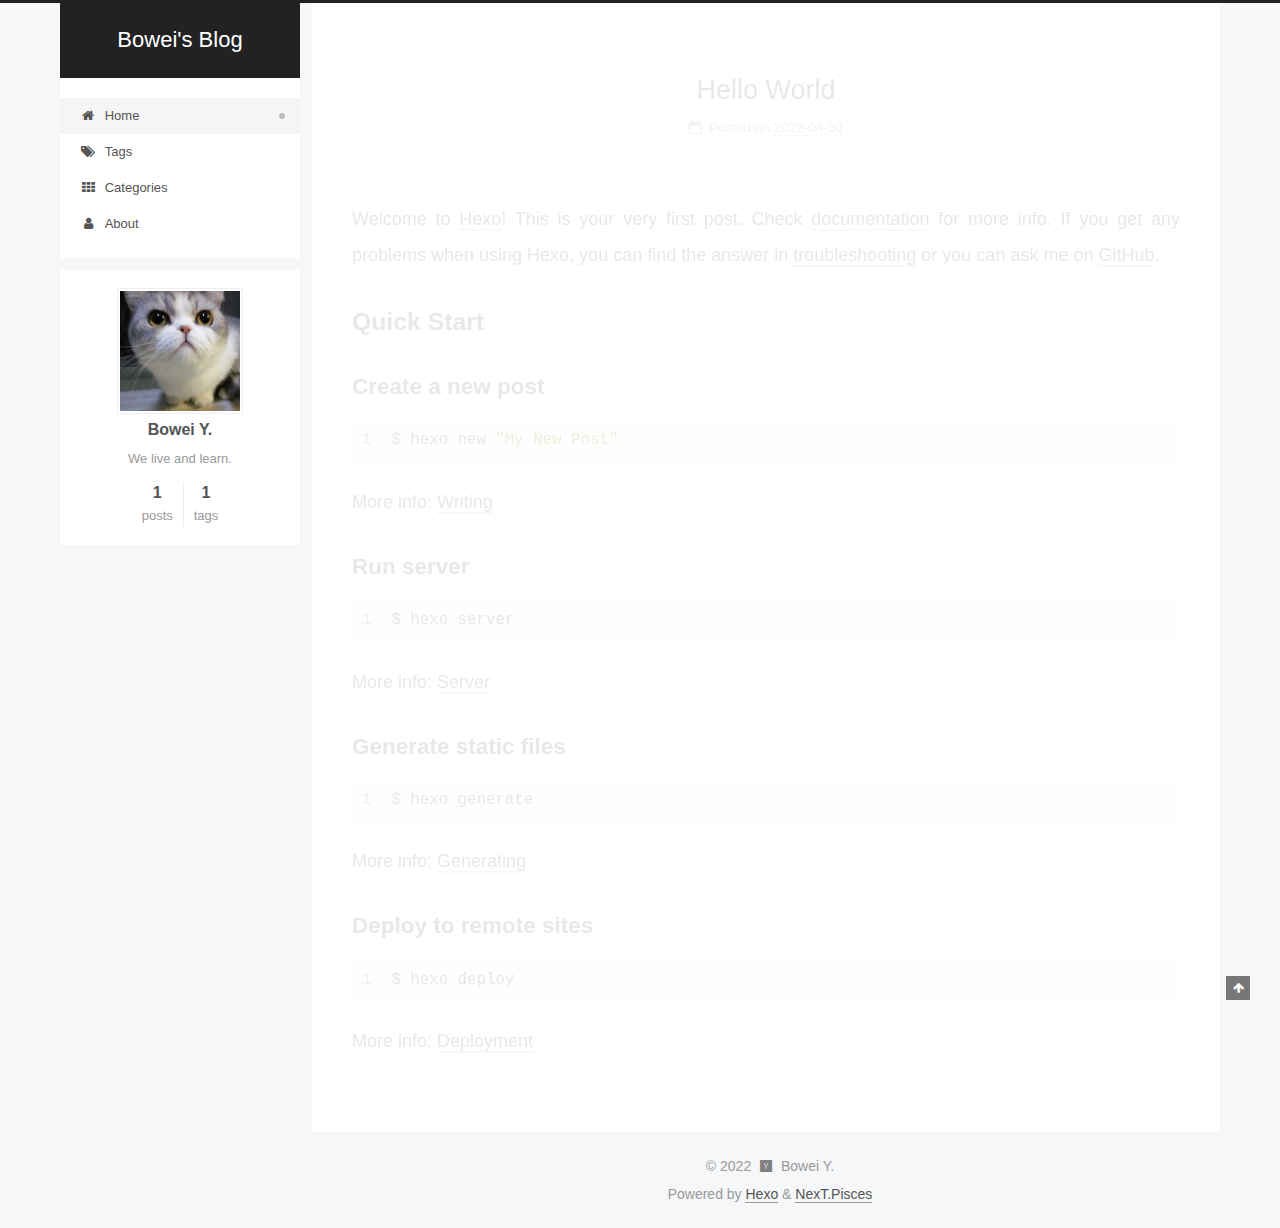
<file: index.html>
<!DOCTYPE html>
<html lang="en">
<head>
  <meta charset="UTF-8">
<meta name="viewport" content="width=device-width, initial-scale=1, maximum-scale=2">
<meta name="theme-color" content="#222">
<meta name="generator" content="Hexo 5.4.2">
  <link rel="apple-touch-icon" sizes="180x180" href="/images/apple-touch-icon-y.png">
  <link rel="icon" type="image/png" sizes="32x32" href="/images/favicon-32x32-y.png">
  <link rel="icon" type="image/png" sizes="16x16" href="/images/favicon-16x16-y.png">
  <link rel="mask-icon" href="/images/ylogo.svg" color="#222">

<link rel="stylesheet" href="/css/main.css">


<link rel="stylesheet" href="/lib/font-awesome/css/font-awesome.min.css">

<script id="hexo-configurations">
    var NexT = window.NexT || {};
    var CONFIG = {"hostname":"blog.boweiy.com","root":"/","scheme":"Pisces","version":"7.8.0","exturl":false,"sidebar":{"position":"left","display":"post","padding":18,"offset":12,"onmobile":false},"copycode":{"enable":false,"show_result":false,"style":null},"back2top":{"enable":true,"sidebar":false,"scrollpercent":false},"bookmark":{"enable":false,"color":"#222","save":"auto"},"fancybox":false,"mediumzoom":false,"lazyload":false,"pangu":false,"comments":{"style":"tabs","active":null,"storage":true,"lazyload":false,"nav":null},"algolia":{"hits":{"per_page":10},"labels":{"input_placeholder":"Search for Posts","hits_empty":"We didn't find any results for the search: ${query}","hits_stats":"${hits} results found in ${time} ms"}},"localsearch":{"enable":false,"trigger":"auto","top_n_per_article":1,"unescape":false,"preload":false},"motion":{"enable":true,"async":false,"transition":{"post_block":"fadeIn","post_header":"slideDownIn","post_body":"slideDownIn","coll_header":"slideLeftIn","sidebar":"slideUpIn"}}};
  </script>

  <meta name="description" content="We live and learn.">
<meta property="og:type" content="website">
<meta property="og:title" content="Bowei&#39;s Blog">
<meta property="og:url" content="http://blog.boweiy.com/index.html">
<meta property="og:site_name" content="Bowei&#39;s Blog">
<meta property="og:description" content="We live and learn.">
<meta property="og:locale" content="en_US">
<meta property="article:author" content="Bowei Y.">
<meta name="twitter:card" content="summary">

<link rel="canonical" href="http://blog.boweiy.com/">


<script id="page-configurations">
  // https://hexo.io/docs/variables.html
  CONFIG.page = {
    sidebar: "",
    isHome : true,
    isPost : false,
    lang   : 'en'
  };
</script>

  <title>Bowei's Blog</title>
  






  <noscript>
  <style>
  .use-motion .brand,
  .use-motion .menu-item,
  .sidebar-inner,
  .use-motion .post-block,
  .use-motion .pagination,
  .use-motion .comments,
  .use-motion .post-header,
  .use-motion .post-body,
  .use-motion .collection-header { opacity: initial; }

  .use-motion .site-title,
  .use-motion .site-subtitle {
    opacity: initial;
    top: initial;
  }

  .use-motion .logo-line-before i { left: initial; }
  .use-motion .logo-line-after i { right: initial; }
  </style>
</noscript>

</head>

<body itemscope itemtype="http://schema.org/WebPage">
  <div class="container use-motion">
    <div class="headband"></div>

    <header class="header" itemscope itemtype="http://schema.org/WPHeader">
      <div class="header-inner"><div class="site-brand-container">
  <div class="site-nav-toggle">
    <div class="toggle" aria-label="Toggle navigation bar">
      <span class="toggle-line toggle-line-first"></span>
      <span class="toggle-line toggle-line-middle"></span>
      <span class="toggle-line toggle-line-last"></span>
    </div>
  </div>

  <div class="site-meta">

    <a href="/" class="brand" rel="start">
      <span class="logo-line-before"><i></i></span>
      <h1 class="site-title">Bowei's Blog</h1>
      <span class="logo-line-after"><i></i></span>
    </a>
  </div>

  <div class="site-nav-right">
    <div class="toggle popup-trigger">
    </div>
  </div>
</div>




<nav class="site-nav">
  <ul id="menu" class="menu">
        <li class="menu-item menu-item-home">

    <a href="/" rel="section"><i class="fa fa-fw fa-home"></i>Home</a>

  </li>
        <li class="menu-item menu-item-tags">

    <a href="/tags/" rel="section"><i class="fa fa-fw fa-tags"></i>Tags</a>

  </li>
        <li class="menu-item menu-item-categories">

    <a href="/categories/" rel="section"><i class="fa fa-fw fa-th"></i>Categories</a>

  </li>
        <li class="menu-item menu-item-about">

    <a href="/about/" rel="section"><i class="fa fa-fw fa-user"></i>About</a>

  </li>
  </ul>
</nav>




</div>
    </header>

    
  <div class="back-to-top">
    <i class="fa fa-arrow-up"></i>
    <span>0%</span>
  </div>


    <main class="main">
      <div class="main-inner">
        <div class="content-wrap">
          

          <div class="content index posts-expand">
            
      
  
  
  <article itemscope itemtype="http://schema.org/Article" class="post-block" lang="en">
    <link itemprop="mainEntityOfPage" href="http://blog.boweiy.com/2022/04/30/hello-world/">

    <span hidden itemprop="author" itemscope itemtype="http://schema.org/Person">
      <meta itemprop="image" content="/images/avatar.jpg">
      <meta itemprop="name" content="Bowei Y.">
      <meta itemprop="description" content="We live and learn.">
    </span>

    <span hidden itemprop="publisher" itemscope itemtype="http://schema.org/Organization">
      <meta itemprop="name" content="Bowei's Blog">
    </span>
      <header class="post-header">
        <h2 class="post-title" itemprop="name headline">
          
            <a href="/2022/04/30/hello-world/" class="post-title-link" itemprop="url">Hello World</a>
        </h2>

        <div class="post-meta">
            <span class="post-meta-item">
              <span class="post-meta-item-icon">
                <i class="fa fa-calendar-o"></i>
              </span>
              <span class="post-meta-item-text">Posted on</span>

              <time title="Created: 2022-04-30 21:20:05" itemprop="dateCreated datePublished" datetime="2022-04-30T21:20:05+08:00">2022-04-30</time>
            </span>

          

        </div>
      </header>

    
    
    
    <div class="post-body" itemprop="articleBody">

      
          <p>Welcome to <a target="_blank" rel="noopener" href="https://hexo.io/">Hexo</a>! This is your very first post. Check <a target="_blank" rel="noopener" href="https://hexo.io/docs/">documentation</a> for more info. If you get any problems when using Hexo, you can find the answer in <a target="_blank" rel="noopener" href="https://hexo.io/docs/troubleshooting.html">troubleshooting</a> or you can ask me on <a target="_blank" rel="noopener" href="https://github.com/hexojs/hexo/issues">GitHub</a>.</p>
<h2 id="Quick-Start"><a href="#Quick-Start" class="headerlink" title="Quick Start"></a>Quick Start</h2><h3 id="Create-a-new-post"><a href="#Create-a-new-post" class="headerlink" title="Create a new post"></a>Create a new post</h3><figure class="highlight bash"><table><tr><td class="gutter"><pre><span class="line">1</span><br></pre></td><td class="code"><pre><span class="line">$ hexo new <span class="string">&quot;My New Post&quot;</span></span><br></pre></td></tr></table></figure>

<p>More info: <a target="_blank" rel="noopener" href="https://hexo.io/docs/writing.html">Writing</a></p>
<h3 id="Run-server"><a href="#Run-server" class="headerlink" title="Run server"></a>Run server</h3><figure class="highlight bash"><table><tr><td class="gutter"><pre><span class="line">1</span><br></pre></td><td class="code"><pre><span class="line">$ hexo server</span><br></pre></td></tr></table></figure>

<p>More info: <a target="_blank" rel="noopener" href="https://hexo.io/docs/server.html">Server</a></p>
<h3 id="Generate-static-files"><a href="#Generate-static-files" class="headerlink" title="Generate static files"></a>Generate static files</h3><figure class="highlight bash"><table><tr><td class="gutter"><pre><span class="line">1</span><br></pre></td><td class="code"><pre><span class="line">$ hexo generate</span><br></pre></td></tr></table></figure>

<p>More info: <a target="_blank" rel="noopener" href="https://hexo.io/docs/generating.html">Generating</a></p>
<h3 id="Deploy-to-remote-sites"><a href="#Deploy-to-remote-sites" class="headerlink" title="Deploy to remote sites"></a>Deploy to remote sites</h3><figure class="highlight bash"><table><tr><td class="gutter"><pre><span class="line">1</span><br></pre></td><td class="code"><pre><span class="line">$ hexo deploy</span><br></pre></td></tr></table></figure>

<p>More info: <a target="_blank" rel="noopener" href="https://hexo.io/docs/deployment.html">Deployment</a></p>

      
    </div>

    
    
    
      <footer class="post-footer">
        <div class="post-eof"></div>
      </footer>
  </article>
  
  
  


  



          </div>
          

<script>
  window.addEventListener('tabs:register', () => {
    let { activeClass } = CONFIG.comments;
    if (CONFIG.comments.storage) {
      activeClass = localStorage.getItem('comments_active') || activeClass;
    }
    if (activeClass) {
      let activeTab = document.querySelector(`a[href="#comment-${activeClass}"]`);
      if (activeTab) {
        activeTab.click();
      }
    }
  });
  if (CONFIG.comments.storage) {
    window.addEventListener('tabs:click', event => {
      if (!event.target.matches('.tabs-comment .tab-content .tab-pane')) return;
      let commentClass = event.target.classList[1];
      localStorage.setItem('comments_active', commentClass);
    });
  }
</script>

        </div>
          
  
  <div class="toggle sidebar-toggle">
    <span class="toggle-line toggle-line-first"></span>
    <span class="toggle-line toggle-line-middle"></span>
    <span class="toggle-line toggle-line-last"></span>
  </div>

  <aside class="sidebar">
    <div class="sidebar-inner">

      <ul class="sidebar-nav motion-element">
        <li class="sidebar-nav-toc">
          Table of Contents
        </li>
        <li class="sidebar-nav-overview">
          Overview
        </li>
      </ul>

      <!--noindex-->
      <div class="post-toc-wrap sidebar-panel">
      </div>
      <!--/noindex-->

      <div class="site-overview-wrap sidebar-panel">
        <div class="site-author motion-element" itemprop="author" itemscope itemtype="http://schema.org/Person">
    <img class="site-author-image" itemprop="image" alt="Bowei Y."
      src="/images/avatar.jpg">
  <p class="site-author-name" itemprop="name">Bowei Y.</p>
  <div class="site-description" itemprop="description">We live and learn.</div>
</div>
<div class="site-state-wrap motion-element">
  <nav class="site-state">
      <div class="site-state-item site-state-posts">
          <a href="/archives">
          <span class="site-state-item-count">1</span>
          <span class="site-state-item-name">posts</span>
        </a>
      </div>
      <div class="site-state-item site-state-tags">
            <a href="/tags/">
          
        <span class="site-state-item-count">1</span>
        <span class="site-state-item-name">tags</span></a>
      </div>
  </nav>
</div>



      </div>

    </div>
  </aside>
  <div id="sidebar-dimmer"></div>


      </div>
    </main>

    <footer class="footer">
      <div class="footer-inner">
        

        

<div class="copyright">
  
  &copy; 
  <span itemprop="copyrightYear">2022</span>
  <span class="with-love">
    <i class="fa fa-y-combinator"></i>
  </span>
  <span class="author" itemprop="copyrightHolder">Bowei Y.</span>
</div>
  <div class="powered-by">Powered by <a href="https://hexo.io/" class="theme-link" rel="noopener" target="_blank">Hexo</a> & <a href="https://pisces.theme-next.org/" class="theme-link" rel="noopener" target="_blank">NexT.Pisces</a>
  </div>

        








      </div>
    </footer>
  </div>

  
  <script src="/lib/anime.min.js"></script>
  <script src="/lib/velocity/velocity.min.js"></script>
  <script src="/lib/velocity/velocity.ui.min.js"></script>

<script src="/js/utils.js"></script>

<script src="/js/motion.js"></script>


<script src="/js/schemes/pisces.js"></script>


<script src="/js/next-boot.js"></script>




  















  

  

</body>
</html>
</file>
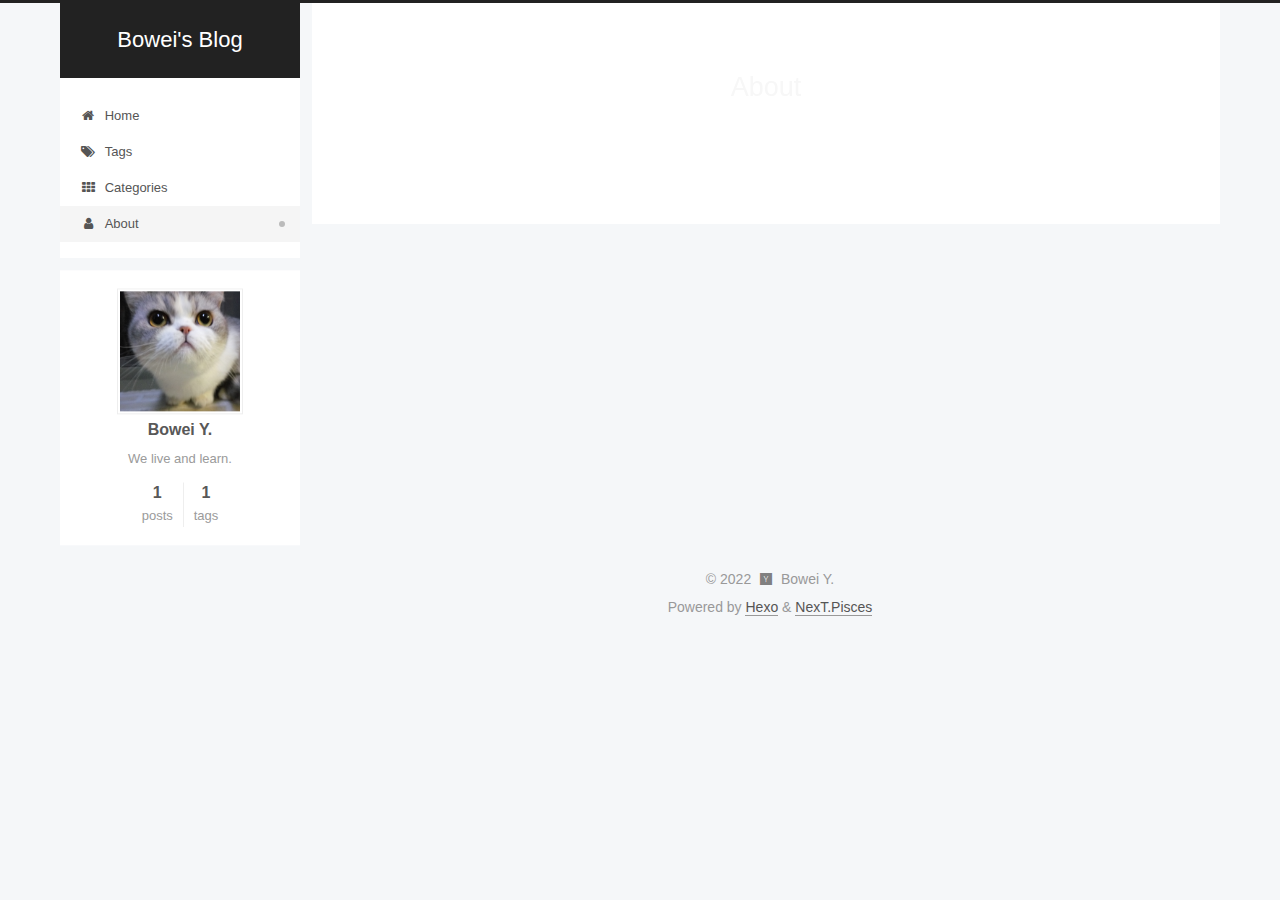
<file: about/index.html>
<!DOCTYPE html>
<html lang="en">
<head>
  <meta charset="UTF-8">
<meta name="viewport" content="width=device-width, initial-scale=1, maximum-scale=2">
<meta name="theme-color" content="#222">
<meta name="generator" content="Hexo 5.4.2">
  <link rel="apple-touch-icon" sizes="180x180" href="/images/apple-touch-icon-y.png">
  <link rel="icon" type="image/png" sizes="32x32" href="/images/favicon-32x32-y.png">
  <link rel="icon" type="image/png" sizes="16x16" href="/images/favicon-16x16-y.png">
  <link rel="mask-icon" href="/images/ylogo.svg" color="#222">

<link rel="stylesheet" href="/css/main.css">


<link rel="stylesheet" href="/lib/font-awesome/css/font-awesome.min.css">

<script id="hexo-configurations">
    var NexT = window.NexT || {};
    var CONFIG = {"hostname":"blog.boweiy.com","root":"/","scheme":"Pisces","version":"7.8.0","exturl":false,"sidebar":{"position":"left","display":"post","padding":18,"offset":12,"onmobile":false},"copycode":{"enable":false,"show_result":false,"style":null},"back2top":{"enable":true,"sidebar":false,"scrollpercent":false},"bookmark":{"enable":false,"color":"#222","save":"auto"},"fancybox":false,"mediumzoom":false,"lazyload":false,"pangu":false,"comments":{"style":"tabs","active":null,"storage":true,"lazyload":false,"nav":null},"algolia":{"hits":{"per_page":10},"labels":{"input_placeholder":"Search for Posts","hits_empty":"We didn't find any results for the search: ${query}","hits_stats":"${hits} results found in ${time} ms"}},"localsearch":{"enable":false,"trigger":"auto","top_n_per_article":1,"unescape":false,"preload":false},"motion":{"enable":true,"async":false,"transition":{"post_block":"fadeIn","post_header":"slideDownIn","post_body":"slideDownIn","coll_header":"slideLeftIn","sidebar":"slideUpIn"}}};
  </script>

  <meta name="description" content="We live and learn.">
<meta property="og:type" content="website">
<meta property="og:title" content="About">
<meta property="og:url" content="http://blog.boweiy.com/about/index.html">
<meta property="og:site_name" content="Bowei&#39;s Blog">
<meta property="og:description" content="We live and learn.">
<meta property="og:locale" content="en_US">
<meta property="article:published_time" content="2018-08-12T09:58:54.000Z">
<meta property="article:modified_time" content="2022-04-30T13:20:05.065Z">
<meta property="article:author" content="Bowei Y.">
<meta name="twitter:card" content="summary">

<link rel="canonical" href="http://blog.boweiy.com/about/">


<script id="page-configurations">
  // https://hexo.io/docs/variables.html
  CONFIG.page = {
    sidebar: "",
    isHome : false,
    isPost : false,
    lang   : 'en'
  };
</script>

  <title>About | Bowei's Blog
</title>
  






  <noscript>
  <style>
  .use-motion .brand,
  .use-motion .menu-item,
  .sidebar-inner,
  .use-motion .post-block,
  .use-motion .pagination,
  .use-motion .comments,
  .use-motion .post-header,
  .use-motion .post-body,
  .use-motion .collection-header { opacity: initial; }

  .use-motion .site-title,
  .use-motion .site-subtitle {
    opacity: initial;
    top: initial;
  }

  .use-motion .logo-line-before i { left: initial; }
  .use-motion .logo-line-after i { right: initial; }
  </style>
</noscript>

</head>

<body itemscope itemtype="http://schema.org/WebPage">
  <div class="container use-motion">
    <div class="headband"></div>

    <header class="header" itemscope itemtype="http://schema.org/WPHeader">
      <div class="header-inner"><div class="site-brand-container">
  <div class="site-nav-toggle">
    <div class="toggle" aria-label="Toggle navigation bar">
      <span class="toggle-line toggle-line-first"></span>
      <span class="toggle-line toggle-line-middle"></span>
      <span class="toggle-line toggle-line-last"></span>
    </div>
  </div>

  <div class="site-meta">

    <a href="/" class="brand" rel="start">
      <span class="logo-line-before"><i></i></span>
      <h1 class="site-title">Bowei's Blog</h1>
      <span class="logo-line-after"><i></i></span>
    </a>
  </div>

  <div class="site-nav-right">
    <div class="toggle popup-trigger">
    </div>
  </div>
</div>




<nav class="site-nav">
  <ul id="menu" class="menu">
        <li class="menu-item menu-item-home">

    <a href="/" rel="section"><i class="fa fa-fw fa-home"></i>Home</a>

  </li>
        <li class="menu-item menu-item-tags">

    <a href="/tags/" rel="section"><i class="fa fa-fw fa-tags"></i>Tags</a>

  </li>
        <li class="menu-item menu-item-categories">

    <a href="/categories/" rel="section"><i class="fa fa-fw fa-th"></i>Categories</a>

  </li>
        <li class="menu-item menu-item-about">

    <a href="/about/" rel="section"><i class="fa fa-fw fa-user"></i>About</a>

  </li>
  </ul>
</nav>




</div>
    </header>

    
  <div class="back-to-top">
    <i class="fa fa-arrow-up"></i>
    <span>0%</span>
  </div>


    <main class="main">
      <div class="main-inner">
        <div class="content-wrap">
          
  
  

          <div class="content page posts-expand">
            

    
    
    
    <div class="post-block" lang="en">
      <header class="post-header">

<h1 class="post-title" itemprop="name headline">About
</h1>

<div class="post-meta">
  

</div>

</header>

      
      
      
      <div class="post-body">
          
      </div>
      
      
      
    </div>
    

    
    
    


          </div>
          

<script>
  window.addEventListener('tabs:register', () => {
    let { activeClass } = CONFIG.comments;
    if (CONFIG.comments.storage) {
      activeClass = localStorage.getItem('comments_active') || activeClass;
    }
    if (activeClass) {
      let activeTab = document.querySelector(`a[href="#comment-${activeClass}"]`);
      if (activeTab) {
        activeTab.click();
      }
    }
  });
  if (CONFIG.comments.storage) {
    window.addEventListener('tabs:click', event => {
      if (!event.target.matches('.tabs-comment .tab-content .tab-pane')) return;
      let commentClass = event.target.classList[1];
      localStorage.setItem('comments_active', commentClass);
    });
  }
</script>

        </div>
          
  
  <div class="toggle sidebar-toggle">
    <span class="toggle-line toggle-line-first"></span>
    <span class="toggle-line toggle-line-middle"></span>
    <span class="toggle-line toggle-line-last"></span>
  </div>

  <aside class="sidebar">
    <div class="sidebar-inner">

      <ul class="sidebar-nav motion-element">
        <li class="sidebar-nav-toc">
          Table of Contents
        </li>
        <li class="sidebar-nav-overview">
          Overview
        </li>
      </ul>

      <!--noindex-->
      <div class="post-toc-wrap sidebar-panel">
      </div>
      <!--/noindex-->

      <div class="site-overview-wrap sidebar-panel">
        <div class="site-author motion-element" itemprop="author" itemscope itemtype="http://schema.org/Person">
    <img class="site-author-image" itemprop="image" alt="Bowei Y."
      src="/images/avatar.jpg">
  <p class="site-author-name" itemprop="name">Bowei Y.</p>
  <div class="site-description" itemprop="description">We live and learn.</div>
</div>
<div class="site-state-wrap motion-element">
  <nav class="site-state">
      <div class="site-state-item site-state-posts">
          <a href="/archives">
          <span class="site-state-item-count">1</span>
          <span class="site-state-item-name">posts</span>
        </a>
      </div>
      <div class="site-state-item site-state-tags">
            <a href="/tags/">
          
        <span class="site-state-item-count">1</span>
        <span class="site-state-item-name">tags</span></a>
      </div>
  </nav>
</div>



      </div>

    </div>
  </aside>
  <div id="sidebar-dimmer"></div>


      </div>
    </main>

    <footer class="footer">
      <div class="footer-inner">
        

        

<div class="copyright">
  
  &copy; 
  <span itemprop="copyrightYear">2022</span>
  <span class="with-love">
    <i class="fa fa-y-combinator"></i>
  </span>
  <span class="author" itemprop="copyrightHolder">Bowei Y.</span>
</div>
  <div class="powered-by">Powered by <a href="https://hexo.io/" class="theme-link" rel="noopener" target="_blank">Hexo</a> & <a href="https://pisces.theme-next.org/" class="theme-link" rel="noopener" target="_blank">NexT.Pisces</a>
  </div>

        








      </div>
    </footer>
  </div>

  
  <script src="/lib/anime.min.js"></script>
  <script src="/lib/velocity/velocity.min.js"></script>
  <script src="/lib/velocity/velocity.ui.min.js"></script>

<script src="/js/utils.js"></script>

<script src="/js/motion.js"></script>


<script src="/js/schemes/pisces.js"></script>


<script src="/js/next-boot.js"></script>




  















  

  

</body>
</html>
</file>
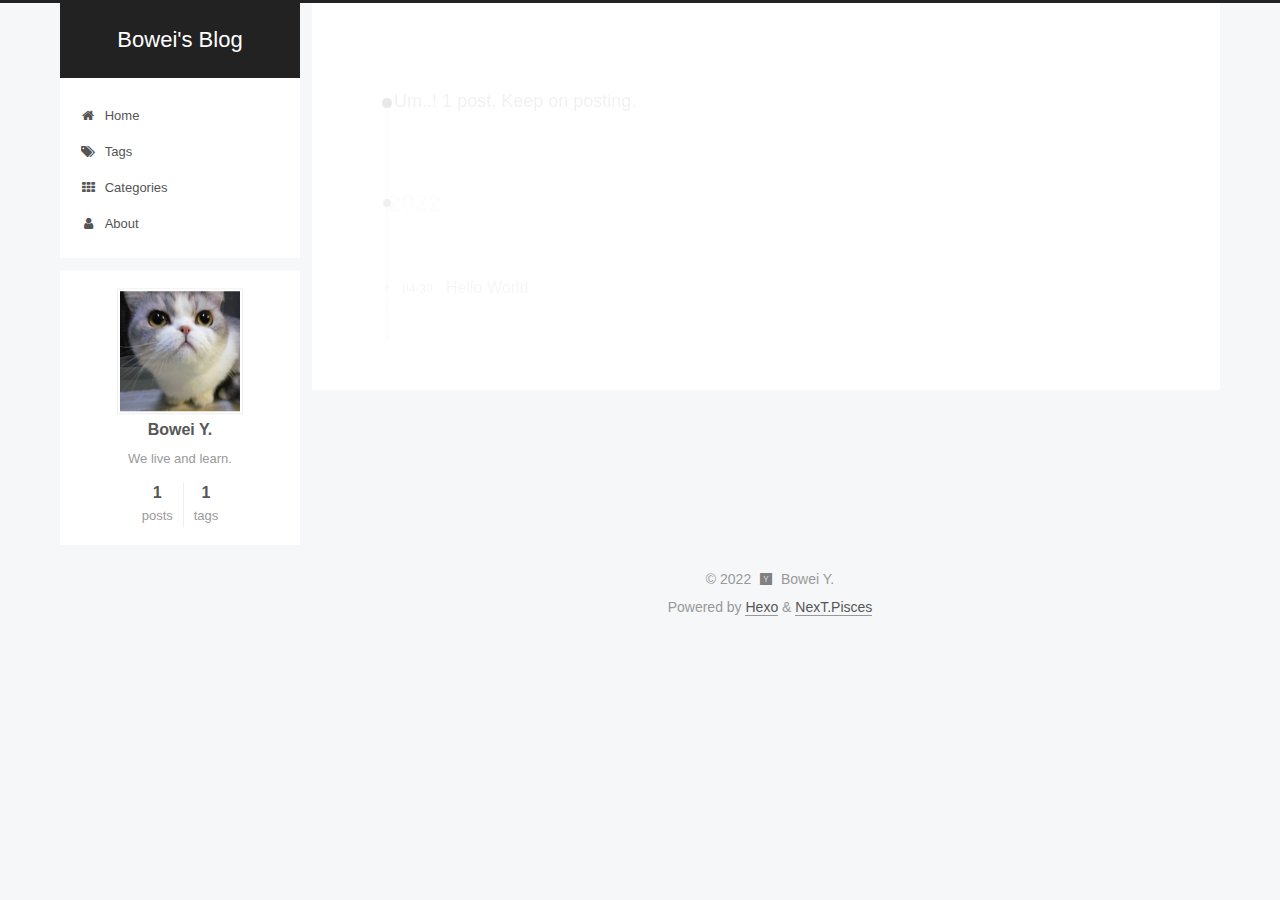
<file: archives/index.html>
<!DOCTYPE html>
<html lang="en">
<head>
  <meta charset="UTF-8">
<meta name="viewport" content="width=device-width, initial-scale=1, maximum-scale=2">
<meta name="theme-color" content="#222">
<meta name="generator" content="Hexo 5.4.2">
  <link rel="apple-touch-icon" sizes="180x180" href="/images/apple-touch-icon-y.png">
  <link rel="icon" type="image/png" sizes="32x32" href="/images/favicon-32x32-y.png">
  <link rel="icon" type="image/png" sizes="16x16" href="/images/favicon-16x16-y.png">
  <link rel="mask-icon" href="/images/ylogo.svg" color="#222">

<link rel="stylesheet" href="/css/main.css">


<link rel="stylesheet" href="/lib/font-awesome/css/font-awesome.min.css">

<script id="hexo-configurations">
    var NexT = window.NexT || {};
    var CONFIG = {"hostname":"blog.boweiy.com","root":"/","scheme":"Pisces","version":"7.8.0","exturl":false,"sidebar":{"position":"left","display":"post","padding":18,"offset":12,"onmobile":false},"copycode":{"enable":false,"show_result":false,"style":null},"back2top":{"enable":true,"sidebar":false,"scrollpercent":false},"bookmark":{"enable":false,"color":"#222","save":"auto"},"fancybox":false,"mediumzoom":false,"lazyload":false,"pangu":false,"comments":{"style":"tabs","active":null,"storage":true,"lazyload":false,"nav":null},"algolia":{"hits":{"per_page":10},"labels":{"input_placeholder":"Search for Posts","hits_empty":"We didn't find any results for the search: ${query}","hits_stats":"${hits} results found in ${time} ms"}},"localsearch":{"enable":false,"trigger":"auto","top_n_per_article":1,"unescape":false,"preload":false},"motion":{"enable":true,"async":false,"transition":{"post_block":"fadeIn","post_header":"slideDownIn","post_body":"slideDownIn","coll_header":"slideLeftIn","sidebar":"slideUpIn"}}};
  </script>

  <meta name="description" content="We live and learn.">
<meta property="og:type" content="website">
<meta property="og:title" content="Bowei&#39;s Blog">
<meta property="og:url" content="http://blog.boweiy.com/archives/index.html">
<meta property="og:site_name" content="Bowei&#39;s Blog">
<meta property="og:description" content="We live and learn.">
<meta property="og:locale" content="en_US">
<meta property="article:author" content="Bowei Y.">
<meta name="twitter:card" content="summary">

<link rel="canonical" href="http://blog.boweiy.com/archives/">


<script id="page-configurations">
  // https://hexo.io/docs/variables.html
  CONFIG.page = {
    sidebar: "",
    isHome : false,
    isPost : false,
    lang   : 'en'
  };
</script>

  <title>Archive | Bowei's Blog</title>
  






  <noscript>
  <style>
  .use-motion .brand,
  .use-motion .menu-item,
  .sidebar-inner,
  .use-motion .post-block,
  .use-motion .pagination,
  .use-motion .comments,
  .use-motion .post-header,
  .use-motion .post-body,
  .use-motion .collection-header { opacity: initial; }

  .use-motion .site-title,
  .use-motion .site-subtitle {
    opacity: initial;
    top: initial;
  }

  .use-motion .logo-line-before i { left: initial; }
  .use-motion .logo-line-after i { right: initial; }
  </style>
</noscript>

</head>

<body itemscope itemtype="http://schema.org/WebPage">
  <div class="container use-motion">
    <div class="headband"></div>

    <header class="header" itemscope itemtype="http://schema.org/WPHeader">
      <div class="header-inner"><div class="site-brand-container">
  <div class="site-nav-toggle">
    <div class="toggle" aria-label="Toggle navigation bar">
      <span class="toggle-line toggle-line-first"></span>
      <span class="toggle-line toggle-line-middle"></span>
      <span class="toggle-line toggle-line-last"></span>
    </div>
  </div>

  <div class="site-meta">

    <a href="/" class="brand" rel="start">
      <span class="logo-line-before"><i></i></span>
      <h1 class="site-title">Bowei's Blog</h1>
      <span class="logo-line-after"><i></i></span>
    </a>
  </div>

  <div class="site-nav-right">
    <div class="toggle popup-trigger">
    </div>
  </div>
</div>




<nav class="site-nav">
  <ul id="menu" class="menu">
        <li class="menu-item menu-item-home">

    <a href="/" rel="section"><i class="fa fa-fw fa-home"></i>Home</a>

  </li>
        <li class="menu-item menu-item-tags">

    <a href="/tags/" rel="section"><i class="fa fa-fw fa-tags"></i>Tags</a>

  </li>
        <li class="menu-item menu-item-categories">

    <a href="/categories/" rel="section"><i class="fa fa-fw fa-th"></i>Categories</a>

  </li>
        <li class="menu-item menu-item-about">

    <a href="/about/" rel="section"><i class="fa fa-fw fa-user"></i>About</a>

  </li>
  </ul>
</nav>




</div>
    </header>

    
  <div class="back-to-top">
    <i class="fa fa-arrow-up"></i>
    <span>0%</span>
  </div>


    <main class="main">
      <div class="main-inner">
        <div class="content-wrap">
          

          <div class="content archive">
            

  
  
  
  <div class="post-block">
    <div class="posts-collapse">
      <div class="collection-title">
        <span class="collection-header">Um..! 1 post. Keep on posting.</span>
      </div>

      
    <div class="collection-year">
      <span class="collection-header">2022</span>
    </div>

  <article itemscope itemtype="http://schema.org/Article">
    <header class="post-header">

      <div class="post-meta">
        <time itemprop="dateCreated"
              datetime="2022-04-30T21:20:05+08:00"
              content="2022-04-30">
          04-30
        </time>
      </div>

      <div class="post-title">
          <a class="post-title-link" href="/2022/04/30/hello-world/" itemprop="url">
            <span itemprop="name">Hello World</span>
          </a>
      </div>

    </header>
  </article>


    </div>
  </div>
  
  
  

  



          </div>
          

<script>
  window.addEventListener('tabs:register', () => {
    let { activeClass } = CONFIG.comments;
    if (CONFIG.comments.storage) {
      activeClass = localStorage.getItem('comments_active') || activeClass;
    }
    if (activeClass) {
      let activeTab = document.querySelector(`a[href="#comment-${activeClass}"]`);
      if (activeTab) {
        activeTab.click();
      }
    }
  });
  if (CONFIG.comments.storage) {
    window.addEventListener('tabs:click', event => {
      if (!event.target.matches('.tabs-comment .tab-content .tab-pane')) return;
      let commentClass = event.target.classList[1];
      localStorage.setItem('comments_active', commentClass);
    });
  }
</script>

        </div>
          
  
  <div class="toggle sidebar-toggle">
    <span class="toggle-line toggle-line-first"></span>
    <span class="toggle-line toggle-line-middle"></span>
    <span class="toggle-line toggle-line-last"></span>
  </div>

  <aside class="sidebar">
    <div class="sidebar-inner">

      <ul class="sidebar-nav motion-element">
        <li class="sidebar-nav-toc">
          Table of Contents
        </li>
        <li class="sidebar-nav-overview">
          Overview
        </li>
      </ul>

      <!--noindex-->
      <div class="post-toc-wrap sidebar-panel">
      </div>
      <!--/noindex-->

      <div class="site-overview-wrap sidebar-panel">
        <div class="site-author motion-element" itemprop="author" itemscope itemtype="http://schema.org/Person">
    <img class="site-author-image" itemprop="image" alt="Bowei Y."
      src="/images/avatar.jpg">
  <p class="site-author-name" itemprop="name">Bowei Y.</p>
  <div class="site-description" itemprop="description">We live and learn.</div>
</div>
<div class="site-state-wrap motion-element">
  <nav class="site-state">
      <div class="site-state-item site-state-posts">
          <a href="/archives">
          <span class="site-state-item-count">1</span>
          <span class="site-state-item-name">posts</span>
        </a>
      </div>
      <div class="site-state-item site-state-tags">
            <a href="/tags/">
          
        <span class="site-state-item-count">1</span>
        <span class="site-state-item-name">tags</span></a>
      </div>
  </nav>
</div>



      </div>

    </div>
  </aside>
  <div id="sidebar-dimmer"></div>


      </div>
    </main>

    <footer class="footer">
      <div class="footer-inner">
        

        

<div class="copyright">
  
  &copy; 
  <span itemprop="copyrightYear">2022</span>
  <span class="with-love">
    <i class="fa fa-y-combinator"></i>
  </span>
  <span class="author" itemprop="copyrightHolder">Bowei Y.</span>
</div>
  <div class="powered-by">Powered by <a href="https://hexo.io/" class="theme-link" rel="noopener" target="_blank">Hexo</a> & <a href="https://pisces.theme-next.org/" class="theme-link" rel="noopener" target="_blank">NexT.Pisces</a>
  </div>

        








      </div>
    </footer>
  </div>

  
  <script src="/lib/anime.min.js"></script>
  <script src="/lib/velocity/velocity.min.js"></script>
  <script src="/lib/velocity/velocity.ui.min.js"></script>

<script src="/js/utils.js"></script>

<script src="/js/motion.js"></script>


<script src="/js/schemes/pisces.js"></script>


<script src="/js/next-boot.js"></script>




  















  

  

</body>
</html>
</file>
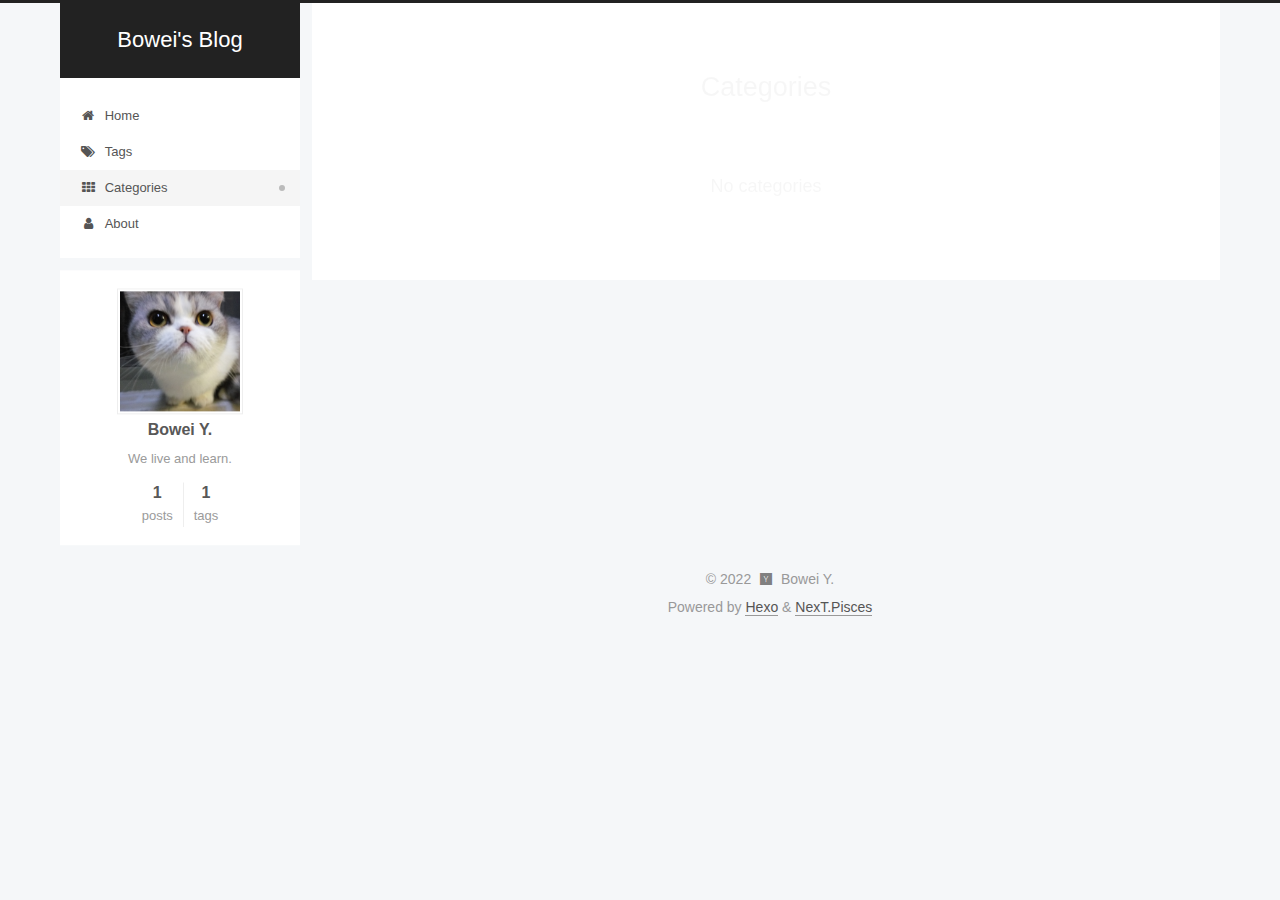
<file: categories/index.html>
<!DOCTYPE html>
<html lang="en">
<head>
  <meta charset="UTF-8">
<meta name="viewport" content="width=device-width, initial-scale=1, maximum-scale=2">
<meta name="theme-color" content="#222">
<meta name="generator" content="Hexo 5.4.2">
  <link rel="apple-touch-icon" sizes="180x180" href="/images/apple-touch-icon-y.png">
  <link rel="icon" type="image/png" sizes="32x32" href="/images/favicon-32x32-y.png">
  <link rel="icon" type="image/png" sizes="16x16" href="/images/favicon-16x16-y.png">
  <link rel="mask-icon" href="/images/ylogo.svg" color="#222">

<link rel="stylesheet" href="/css/main.css">


<link rel="stylesheet" href="/lib/font-awesome/css/font-awesome.min.css">

<script id="hexo-configurations">
    var NexT = window.NexT || {};
    var CONFIG = {"hostname":"blog.boweiy.com","root":"/","scheme":"Pisces","version":"7.8.0","exturl":false,"sidebar":{"position":"left","display":"post","padding":18,"offset":12,"onmobile":false},"copycode":{"enable":false,"show_result":false,"style":null},"back2top":{"enable":true,"sidebar":false,"scrollpercent":false},"bookmark":{"enable":false,"color":"#222","save":"auto"},"fancybox":false,"mediumzoom":false,"lazyload":false,"pangu":false,"comments":{"style":"tabs","active":null,"storage":true,"lazyload":false,"nav":null},"algolia":{"hits":{"per_page":10},"labels":{"input_placeholder":"Search for Posts","hits_empty":"We didn't find any results for the search: ${query}","hits_stats":"${hits} results found in ${time} ms"}},"localsearch":{"enable":false,"trigger":"auto","top_n_per_article":1,"unescape":false,"preload":false},"motion":{"enable":true,"async":false,"transition":{"post_block":"fadeIn","post_header":"slideDownIn","post_body":"slideDownIn","coll_header":"slideLeftIn","sidebar":"slideUpIn"}}};
  </script>

  <meta name="description" content="We live and learn.">
<meta property="og:type" content="website">
<meta property="og:title" content="Categories">
<meta property="og:url" content="http://blog.boweiy.com/categories/index.html">
<meta property="og:site_name" content="Bowei&#39;s Blog">
<meta property="og:description" content="We live and learn.">
<meta property="og:locale" content="en_US">
<meta property="article:published_time" content="2018-08-12T09:52:05.000Z">
<meta property="article:modified_time" content="2022-04-30T13:20:05.065Z">
<meta property="article:author" content="Bowei Y.">
<meta name="twitter:card" content="summary">

<link rel="canonical" href="http://blog.boweiy.com/categories/">


<script id="page-configurations">
  // https://hexo.io/docs/variables.html
  CONFIG.page = {
    sidebar: "",
    isHome : false,
    isPost : false,
    lang   : 'en'
  };
</script>

  <title>Categories | Bowei's Blog
</title>
  






  <noscript>
  <style>
  .use-motion .brand,
  .use-motion .menu-item,
  .sidebar-inner,
  .use-motion .post-block,
  .use-motion .pagination,
  .use-motion .comments,
  .use-motion .post-header,
  .use-motion .post-body,
  .use-motion .collection-header { opacity: initial; }

  .use-motion .site-title,
  .use-motion .site-subtitle {
    opacity: initial;
    top: initial;
  }

  .use-motion .logo-line-before i { left: initial; }
  .use-motion .logo-line-after i { right: initial; }
  </style>
</noscript>

</head>

<body itemscope itemtype="http://schema.org/WebPage">
  <div class="container use-motion">
    <div class="headband"></div>

    <header class="header" itemscope itemtype="http://schema.org/WPHeader">
      <div class="header-inner"><div class="site-brand-container">
  <div class="site-nav-toggle">
    <div class="toggle" aria-label="Toggle navigation bar">
      <span class="toggle-line toggle-line-first"></span>
      <span class="toggle-line toggle-line-middle"></span>
      <span class="toggle-line toggle-line-last"></span>
    </div>
  </div>

  <div class="site-meta">

    <a href="/" class="brand" rel="start">
      <span class="logo-line-before"><i></i></span>
      <h1 class="site-title">Bowei's Blog</h1>
      <span class="logo-line-after"><i></i></span>
    </a>
  </div>

  <div class="site-nav-right">
    <div class="toggle popup-trigger">
    </div>
  </div>
</div>




<nav class="site-nav">
  <ul id="menu" class="menu">
        <li class="menu-item menu-item-home">

    <a href="/" rel="section"><i class="fa fa-fw fa-home"></i>Home</a>

  </li>
        <li class="menu-item menu-item-tags">

    <a href="/tags/" rel="section"><i class="fa fa-fw fa-tags"></i>Tags</a>

  </li>
        <li class="menu-item menu-item-categories">

    <a href="/categories/" rel="section"><i class="fa fa-fw fa-th"></i>Categories</a>

  </li>
        <li class="menu-item menu-item-about">

    <a href="/about/" rel="section"><i class="fa fa-fw fa-user"></i>About</a>

  </li>
  </ul>
</nav>




</div>
    </header>

    
  <div class="back-to-top">
    <i class="fa fa-arrow-up"></i>
    <span>0%</span>
  </div>


    <main class="main">
      <div class="main-inner">
        <div class="content-wrap">
          
  
  

          <div class="content page posts-expand">
            

    
    
    
    <div class="post-block" lang="en">
      <header class="post-header">

<h1 class="post-title" itemprop="name headline">Categories
</h1>

<div class="post-meta">
  

</div>

</header>

      
      
      
      <div class="post-body">
          <div class="category-all-page">
            <div class="category-all-title">
              No categories
            </div>
            <div class="category-all">
              
            </div>
          </div>
        
      </div>
      
      
      
    </div>
    

    
    
    


          </div>
          

<script>
  window.addEventListener('tabs:register', () => {
    let { activeClass } = CONFIG.comments;
    if (CONFIG.comments.storage) {
      activeClass = localStorage.getItem('comments_active') || activeClass;
    }
    if (activeClass) {
      let activeTab = document.querySelector(`a[href="#comment-${activeClass}"]`);
      if (activeTab) {
        activeTab.click();
      }
    }
  });
  if (CONFIG.comments.storage) {
    window.addEventListener('tabs:click', event => {
      if (!event.target.matches('.tabs-comment .tab-content .tab-pane')) return;
      let commentClass = event.target.classList[1];
      localStorage.setItem('comments_active', commentClass);
    });
  }
</script>

        </div>
          
  
  <div class="toggle sidebar-toggle">
    <span class="toggle-line toggle-line-first"></span>
    <span class="toggle-line toggle-line-middle"></span>
    <span class="toggle-line toggle-line-last"></span>
  </div>

  <aside class="sidebar">
    <div class="sidebar-inner">

      <ul class="sidebar-nav motion-element">
        <li class="sidebar-nav-toc">
          Table of Contents
        </li>
        <li class="sidebar-nav-overview">
          Overview
        </li>
      </ul>

      <!--noindex-->
      <div class="post-toc-wrap sidebar-panel">
      </div>
      <!--/noindex-->

      <div class="site-overview-wrap sidebar-panel">
        <div class="site-author motion-element" itemprop="author" itemscope itemtype="http://schema.org/Person">
    <img class="site-author-image" itemprop="image" alt="Bowei Y."
      src="/images/avatar.jpg">
  <p class="site-author-name" itemprop="name">Bowei Y.</p>
  <div class="site-description" itemprop="description">We live and learn.</div>
</div>
<div class="site-state-wrap motion-element">
  <nav class="site-state">
      <div class="site-state-item site-state-posts">
          <a href="/archives">
          <span class="site-state-item-count">1</span>
          <span class="site-state-item-name">posts</span>
        </a>
      </div>
      <div class="site-state-item site-state-tags">
            <a href="/tags/">
          
        <span class="site-state-item-count">1</span>
        <span class="site-state-item-name">tags</span></a>
      </div>
  </nav>
</div>



      </div>

    </div>
  </aside>
  <div id="sidebar-dimmer"></div>


      </div>
    </main>

    <footer class="footer">
      <div class="footer-inner">
        

        

<div class="copyright">
  
  &copy; 
  <span itemprop="copyrightYear">2022</span>
  <span class="with-love">
    <i class="fa fa-y-combinator"></i>
  </span>
  <span class="author" itemprop="copyrightHolder">Bowei Y.</span>
</div>
  <div class="powered-by">Powered by <a href="https://hexo.io/" class="theme-link" rel="noopener" target="_blank">Hexo</a> & <a href="https://pisces.theme-next.org/" class="theme-link" rel="noopener" target="_blank">NexT.Pisces</a>
  </div>

        








      </div>
    </footer>
  </div>

  
  <script src="/lib/anime.min.js"></script>
  <script src="/lib/velocity/velocity.min.js"></script>
  <script src="/lib/velocity/velocity.ui.min.js"></script>

<script src="/js/utils.js"></script>

<script src="/js/motion.js"></script>


<script src="/js/schemes/pisces.js"></script>


<script src="/js/next-boot.js"></script>




  















  

  

</body>
</html>
</file>
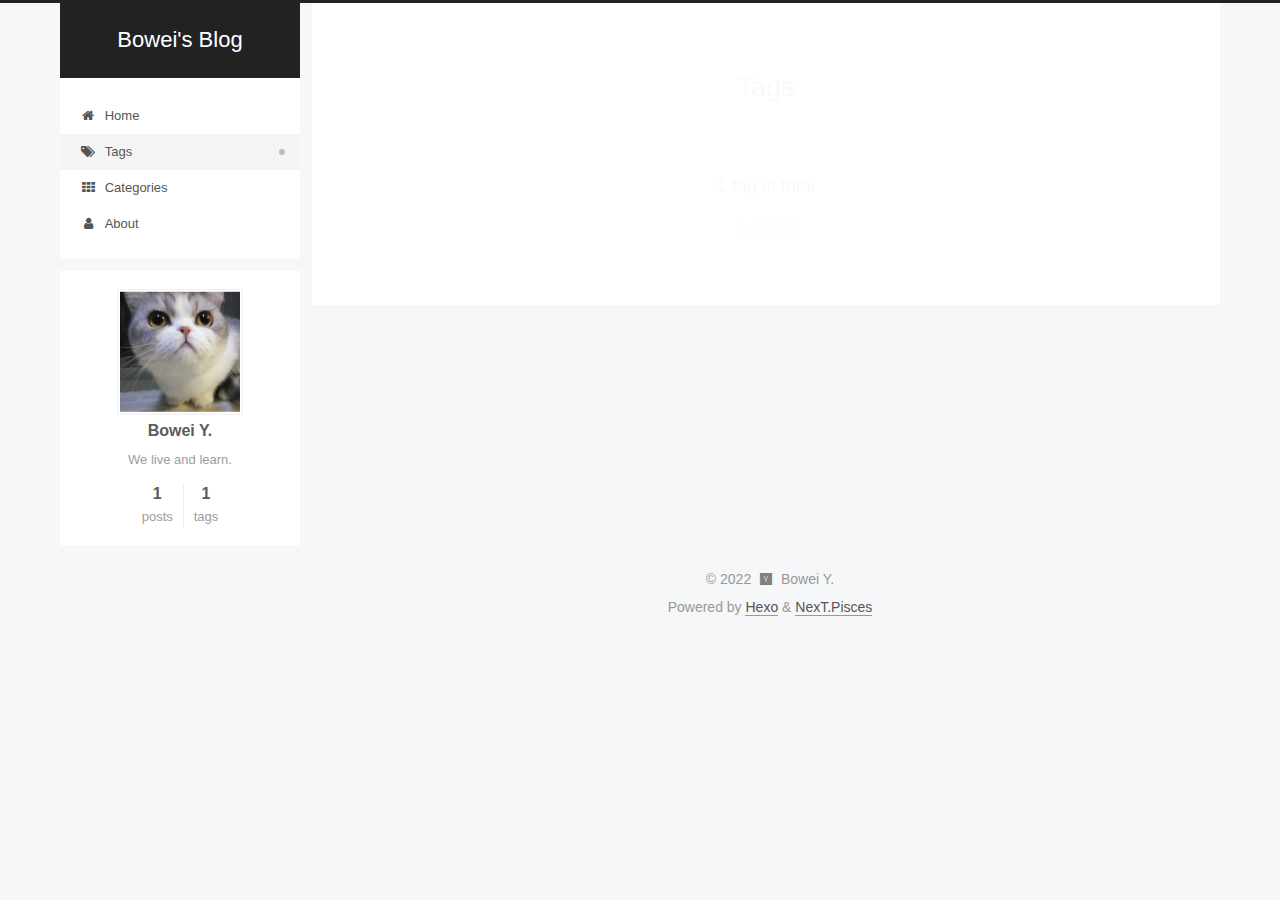
<file: tags/index.html>
<!DOCTYPE html>
<html lang="en">
<head>
  <meta charset="UTF-8">
<meta name="viewport" content="width=device-width, initial-scale=1, maximum-scale=2">
<meta name="theme-color" content="#222">
<meta name="generator" content="Hexo 5.4.2">
  <link rel="apple-touch-icon" sizes="180x180" href="/images/apple-touch-icon-y.png">
  <link rel="icon" type="image/png" sizes="32x32" href="/images/favicon-32x32-y.png">
  <link rel="icon" type="image/png" sizes="16x16" href="/images/favicon-16x16-y.png">
  <link rel="mask-icon" href="/images/ylogo.svg" color="#222">

<link rel="stylesheet" href="/css/main.css">


<link rel="stylesheet" href="/lib/font-awesome/css/font-awesome.min.css">

<script id="hexo-configurations">
    var NexT = window.NexT || {};
    var CONFIG = {"hostname":"blog.boweiy.com","root":"/","scheme":"Pisces","version":"7.8.0","exturl":false,"sidebar":{"position":"left","display":"post","padding":18,"offset":12,"onmobile":false},"copycode":{"enable":false,"show_result":false,"style":null},"back2top":{"enable":true,"sidebar":false,"scrollpercent":false},"bookmark":{"enable":false,"color":"#222","save":"auto"},"fancybox":false,"mediumzoom":false,"lazyload":false,"pangu":false,"comments":{"style":"tabs","active":null,"storage":true,"lazyload":false,"nav":null},"algolia":{"hits":{"per_page":10},"labels":{"input_placeholder":"Search for Posts","hits_empty":"We didn't find any results for the search: ${query}","hits_stats":"${hits} results found in ${time} ms"}},"localsearch":{"enable":false,"trigger":"auto","top_n_per_article":1,"unescape":false,"preload":false},"motion":{"enable":true,"async":false,"transition":{"post_block":"fadeIn","post_header":"slideDownIn","post_body":"slideDownIn","coll_header":"slideLeftIn","sidebar":"slideUpIn"}}};
  </script>

  <meta name="description" content="We live and learn.">
<meta property="og:type" content="website">
<meta property="og:title" content="Tags">
<meta property="og:url" content="http://blog.boweiy.com/tags/index.html">
<meta property="og:site_name" content="Bowei&#39;s Blog">
<meta property="og:description" content="We live and learn.">
<meta property="og:locale" content="en_US">
<meta property="article:published_time" content="2018-08-13T06:10:50.000Z">
<meta property="article:modified_time" content="2022-04-30T13:20:05.065Z">
<meta property="article:author" content="Bowei Y.">
<meta name="twitter:card" content="summary">

<link rel="canonical" href="http://blog.boweiy.com/tags/">


<script id="page-configurations">
  // https://hexo.io/docs/variables.html
  CONFIG.page = {
    sidebar: "",
    isHome : false,
    isPost : false,
    lang   : 'en'
  };
</script>

  <title>Tags | Bowei's Blog
</title>
  






  <noscript>
  <style>
  .use-motion .brand,
  .use-motion .menu-item,
  .sidebar-inner,
  .use-motion .post-block,
  .use-motion .pagination,
  .use-motion .comments,
  .use-motion .post-header,
  .use-motion .post-body,
  .use-motion .collection-header { opacity: initial; }

  .use-motion .site-title,
  .use-motion .site-subtitle {
    opacity: initial;
    top: initial;
  }

  .use-motion .logo-line-before i { left: initial; }
  .use-motion .logo-line-after i { right: initial; }
  </style>
</noscript>

</head>

<body itemscope itemtype="http://schema.org/WebPage">
  <div class="container use-motion">
    <div class="headband"></div>

    <header class="header" itemscope itemtype="http://schema.org/WPHeader">
      <div class="header-inner"><div class="site-brand-container">
  <div class="site-nav-toggle">
    <div class="toggle" aria-label="Toggle navigation bar">
      <span class="toggle-line toggle-line-first"></span>
      <span class="toggle-line toggle-line-middle"></span>
      <span class="toggle-line toggle-line-last"></span>
    </div>
  </div>

  <div class="site-meta">

    <a href="/" class="brand" rel="start">
      <span class="logo-line-before"><i></i></span>
      <h1 class="site-title">Bowei's Blog</h1>
      <span class="logo-line-after"><i></i></span>
    </a>
  </div>

  <div class="site-nav-right">
    <div class="toggle popup-trigger">
    </div>
  </div>
</div>




<nav class="site-nav">
  <ul id="menu" class="menu">
        <li class="menu-item menu-item-home">

    <a href="/" rel="section"><i class="fa fa-fw fa-home"></i>Home</a>

  </li>
        <li class="menu-item menu-item-tags">

    <a href="/tags/" rel="section"><i class="fa fa-fw fa-tags"></i>Tags</a>

  </li>
        <li class="menu-item menu-item-categories">

    <a href="/categories/" rel="section"><i class="fa fa-fw fa-th"></i>Categories</a>

  </li>
        <li class="menu-item menu-item-about">

    <a href="/about/" rel="section"><i class="fa fa-fw fa-user"></i>About</a>

  </li>
  </ul>
</nav>




</div>
    </header>

    
  <div class="back-to-top">
    <i class="fa fa-arrow-up"></i>
    <span>0%</span>
  </div>


    <main class="main">
      <div class="main-inner">
        <div class="content-wrap">
          
  
  

          <div class="content page posts-expand">
            

    
    
    
    <div class="post-block" lang="en">
      <header class="post-header">

<h1 class="post-title" itemprop="name headline">Tags
</h1>

<div class="post-meta">
  

</div>

</header>

      
      
      
      <div class="post-body">
          <div class="tag-cloud">
            <div class="tag-cloud-title">
              1 tag in total
            </div>
            <div class="tag-cloud-tags">
              <a href="/tags/Hello-World/" style="font-size: 12px; color: #ccc">Hello World</a>
            </div>
          </div>
        
      </div>
      
      
      
    </div>
    

    
    
    


          </div>
          

<script>
  window.addEventListener('tabs:register', () => {
    let { activeClass } = CONFIG.comments;
    if (CONFIG.comments.storage) {
      activeClass = localStorage.getItem('comments_active') || activeClass;
    }
    if (activeClass) {
      let activeTab = document.querySelector(`a[href="#comment-${activeClass}"]`);
      if (activeTab) {
        activeTab.click();
      }
    }
  });
  if (CONFIG.comments.storage) {
    window.addEventListener('tabs:click', event => {
      if (!event.target.matches('.tabs-comment .tab-content .tab-pane')) return;
      let commentClass = event.target.classList[1];
      localStorage.setItem('comments_active', commentClass);
    });
  }
</script>

        </div>
          
  
  <div class="toggle sidebar-toggle">
    <span class="toggle-line toggle-line-first"></span>
    <span class="toggle-line toggle-line-middle"></span>
    <span class="toggle-line toggle-line-last"></span>
  </div>

  <aside class="sidebar">
    <div class="sidebar-inner">

      <ul class="sidebar-nav motion-element">
        <li class="sidebar-nav-toc">
          Table of Contents
        </li>
        <li class="sidebar-nav-overview">
          Overview
        </li>
      </ul>

      <!--noindex-->
      <div class="post-toc-wrap sidebar-panel">
      </div>
      <!--/noindex-->

      <div class="site-overview-wrap sidebar-panel">
        <div class="site-author motion-element" itemprop="author" itemscope itemtype="http://schema.org/Person">
    <img class="site-author-image" itemprop="image" alt="Bowei Y."
      src="/images/avatar.jpg">
  <p class="site-author-name" itemprop="name">Bowei Y.</p>
  <div class="site-description" itemprop="description">We live and learn.</div>
</div>
<div class="site-state-wrap motion-element">
  <nav class="site-state">
      <div class="site-state-item site-state-posts">
          <a href="/archives">
          <span class="site-state-item-count">1</span>
          <span class="site-state-item-name">posts</span>
        </a>
      </div>
      <div class="site-state-item site-state-tags">
            <a href="/tags/">
          
        <span class="site-state-item-count">1</span>
        <span class="site-state-item-name">tags</span></a>
      </div>
  </nav>
</div>



      </div>

    </div>
  </aside>
  <div id="sidebar-dimmer"></div>


      </div>
    </main>

    <footer class="footer">
      <div class="footer-inner">
        

        

<div class="copyright">
  
  &copy; 
  <span itemprop="copyrightYear">2022</span>
  <span class="with-love">
    <i class="fa fa-y-combinator"></i>
  </span>
  <span class="author" itemprop="copyrightHolder">Bowei Y.</span>
</div>
  <div class="powered-by">Powered by <a href="https://hexo.io/" class="theme-link" rel="noopener" target="_blank">Hexo</a> & <a href="https://pisces.theme-next.org/" class="theme-link" rel="noopener" target="_blank">NexT.Pisces</a>
  </div>

        








      </div>
    </footer>
  </div>

  
  <script src="/lib/anime.min.js"></script>
  <script src="/lib/velocity/velocity.min.js"></script>
  <script src="/lib/velocity/velocity.ui.min.js"></script>

<script src="/js/utils.js"></script>

<script src="/js/motion.js"></script>


<script src="/js/schemes/pisces.js"></script>


<script src="/js/next-boot.js"></script>




  















  

  

</body>
</html>
</file>
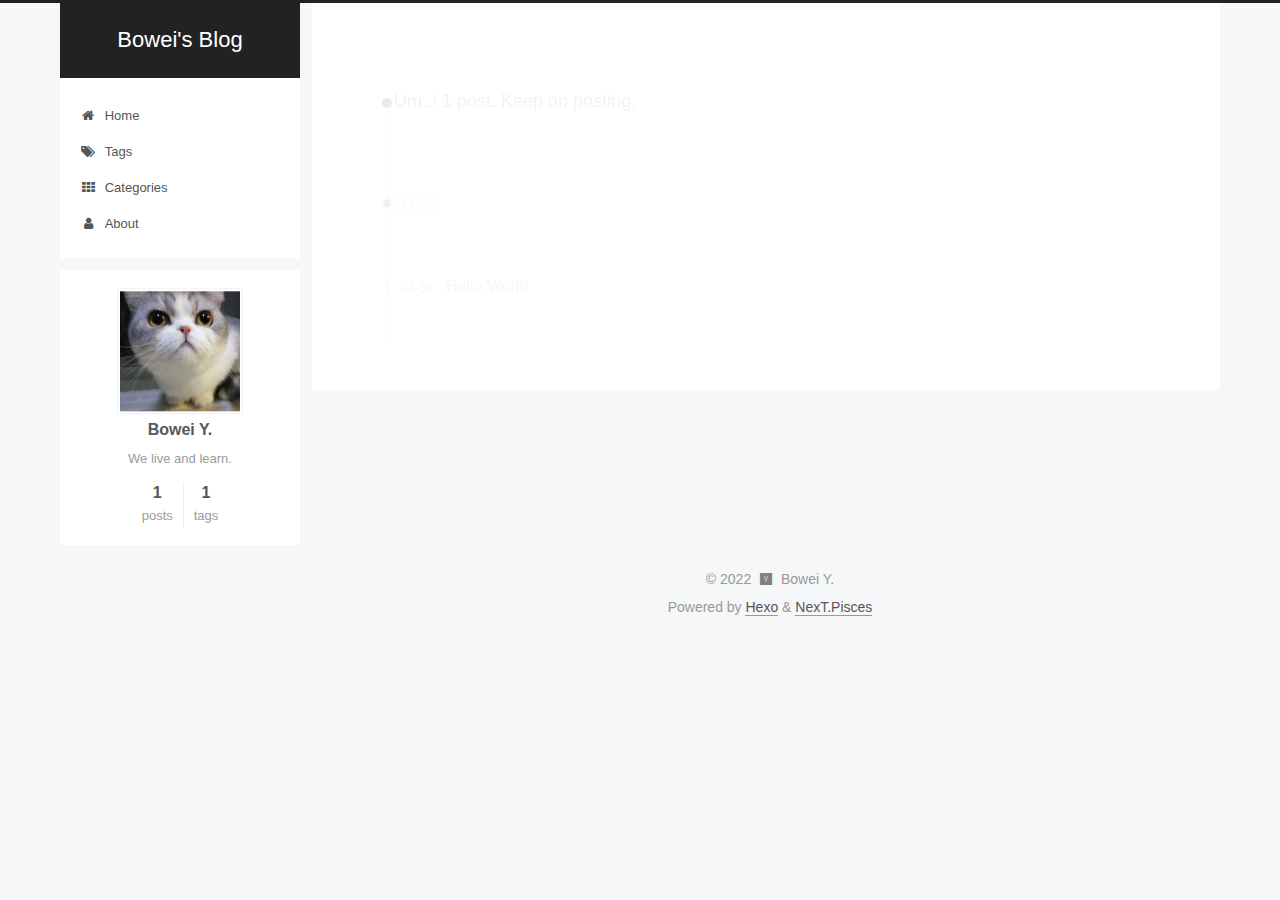
<file: archives/2022/index.html>
<!DOCTYPE html>
<html lang="en">
<head>
  <meta charset="UTF-8">
<meta name="viewport" content="width=device-width, initial-scale=1, maximum-scale=2">
<meta name="theme-color" content="#222">
<meta name="generator" content="Hexo 5.4.2">
  <link rel="apple-touch-icon" sizes="180x180" href="/images/apple-touch-icon-y.png">
  <link rel="icon" type="image/png" sizes="32x32" href="/images/favicon-32x32-y.png">
  <link rel="icon" type="image/png" sizes="16x16" href="/images/favicon-16x16-y.png">
  <link rel="mask-icon" href="/images/ylogo.svg" color="#222">

<link rel="stylesheet" href="/css/main.css">


<link rel="stylesheet" href="/lib/font-awesome/css/font-awesome.min.css">

<script id="hexo-configurations">
    var NexT = window.NexT || {};
    var CONFIG = {"hostname":"blog.boweiy.com","root":"/","scheme":"Pisces","version":"7.8.0","exturl":false,"sidebar":{"position":"left","display":"post","padding":18,"offset":12,"onmobile":false},"copycode":{"enable":false,"show_result":false,"style":null},"back2top":{"enable":true,"sidebar":false,"scrollpercent":false},"bookmark":{"enable":false,"color":"#222","save":"auto"},"fancybox":false,"mediumzoom":false,"lazyload":false,"pangu":false,"comments":{"style":"tabs","active":null,"storage":true,"lazyload":false,"nav":null},"algolia":{"hits":{"per_page":10},"labels":{"input_placeholder":"Search for Posts","hits_empty":"We didn't find any results for the search: ${query}","hits_stats":"${hits} results found in ${time} ms"}},"localsearch":{"enable":false,"trigger":"auto","top_n_per_article":1,"unescape":false,"preload":false},"motion":{"enable":true,"async":false,"transition":{"post_block":"fadeIn","post_header":"slideDownIn","post_body":"slideDownIn","coll_header":"slideLeftIn","sidebar":"slideUpIn"}}};
  </script>

  <meta name="description" content="We live and learn.">
<meta property="og:type" content="website">
<meta property="og:title" content="Bowei&#39;s Blog">
<meta property="og:url" content="http://blog.boweiy.com/archives/2022/index.html">
<meta property="og:site_name" content="Bowei&#39;s Blog">
<meta property="og:description" content="We live and learn.">
<meta property="og:locale" content="en_US">
<meta property="article:author" content="Bowei Y.">
<meta name="twitter:card" content="summary">

<link rel="canonical" href="http://blog.boweiy.com/archives/2022/">


<script id="page-configurations">
  // https://hexo.io/docs/variables.html
  CONFIG.page = {
    sidebar: "",
    isHome : false,
    isPost : false,
    lang   : 'en'
  };
</script>

  <title>Archive | Bowei's Blog</title>
  






  <noscript>
  <style>
  .use-motion .brand,
  .use-motion .menu-item,
  .sidebar-inner,
  .use-motion .post-block,
  .use-motion .pagination,
  .use-motion .comments,
  .use-motion .post-header,
  .use-motion .post-body,
  .use-motion .collection-header { opacity: initial; }

  .use-motion .site-title,
  .use-motion .site-subtitle {
    opacity: initial;
    top: initial;
  }

  .use-motion .logo-line-before i { left: initial; }
  .use-motion .logo-line-after i { right: initial; }
  </style>
</noscript>

</head>

<body itemscope itemtype="http://schema.org/WebPage">
  <div class="container use-motion">
    <div class="headband"></div>

    <header class="header" itemscope itemtype="http://schema.org/WPHeader">
      <div class="header-inner"><div class="site-brand-container">
  <div class="site-nav-toggle">
    <div class="toggle" aria-label="Toggle navigation bar">
      <span class="toggle-line toggle-line-first"></span>
      <span class="toggle-line toggle-line-middle"></span>
      <span class="toggle-line toggle-line-last"></span>
    </div>
  </div>

  <div class="site-meta">

    <a href="/" class="brand" rel="start">
      <span class="logo-line-before"><i></i></span>
      <h1 class="site-title">Bowei's Blog</h1>
      <span class="logo-line-after"><i></i></span>
    </a>
  </div>

  <div class="site-nav-right">
    <div class="toggle popup-trigger">
    </div>
  </div>
</div>




<nav class="site-nav">
  <ul id="menu" class="menu">
        <li class="menu-item menu-item-home">

    <a href="/" rel="section"><i class="fa fa-fw fa-home"></i>Home</a>

  </li>
        <li class="menu-item menu-item-tags">

    <a href="/tags/" rel="section"><i class="fa fa-fw fa-tags"></i>Tags</a>

  </li>
        <li class="menu-item menu-item-categories">

    <a href="/categories/" rel="section"><i class="fa fa-fw fa-th"></i>Categories</a>

  </li>
        <li class="menu-item menu-item-about">

    <a href="/about/" rel="section"><i class="fa fa-fw fa-user"></i>About</a>

  </li>
  </ul>
</nav>




</div>
    </header>

    
  <div class="back-to-top">
    <i class="fa fa-arrow-up"></i>
    <span>0%</span>
  </div>


    <main class="main">
      <div class="main-inner">
        <div class="content-wrap">
          

          <div class="content archive">
            

  
  
  
  <div class="post-block">
    <div class="posts-collapse">
      <div class="collection-title">
        <span class="collection-header">Um..! 1 post. Keep on posting.</span>
      </div>

      
    <div class="collection-year">
      <span class="collection-header">2022</span>
    </div>

  <article itemscope itemtype="http://schema.org/Article">
    <header class="post-header">

      <div class="post-meta">
        <time itemprop="dateCreated"
              datetime="2022-04-30T21:20:05+08:00"
              content="2022-04-30">
          04-30
        </time>
      </div>

      <div class="post-title">
          <a class="post-title-link" href="/2022/04/30/hello-world/" itemprop="url">
            <span itemprop="name">Hello World</span>
          </a>
      </div>

    </header>
  </article>


    </div>
  </div>
  
  
  

  



          </div>
          

<script>
  window.addEventListener('tabs:register', () => {
    let { activeClass } = CONFIG.comments;
    if (CONFIG.comments.storage) {
      activeClass = localStorage.getItem('comments_active') || activeClass;
    }
    if (activeClass) {
      let activeTab = document.querySelector(`a[href="#comment-${activeClass}"]`);
      if (activeTab) {
        activeTab.click();
      }
    }
  });
  if (CONFIG.comments.storage) {
    window.addEventListener('tabs:click', event => {
      if (!event.target.matches('.tabs-comment .tab-content .tab-pane')) return;
      let commentClass = event.target.classList[1];
      localStorage.setItem('comments_active', commentClass);
    });
  }
</script>

        </div>
          
  
  <div class="toggle sidebar-toggle">
    <span class="toggle-line toggle-line-first"></span>
    <span class="toggle-line toggle-line-middle"></span>
    <span class="toggle-line toggle-line-last"></span>
  </div>

  <aside class="sidebar">
    <div class="sidebar-inner">

      <ul class="sidebar-nav motion-element">
        <li class="sidebar-nav-toc">
          Table of Contents
        </li>
        <li class="sidebar-nav-overview">
          Overview
        </li>
      </ul>

      <!--noindex-->
      <div class="post-toc-wrap sidebar-panel">
      </div>
      <!--/noindex-->

      <div class="site-overview-wrap sidebar-panel">
        <div class="site-author motion-element" itemprop="author" itemscope itemtype="http://schema.org/Person">
    <img class="site-author-image" itemprop="image" alt="Bowei Y."
      src="/images/avatar.jpg">
  <p class="site-author-name" itemprop="name">Bowei Y.</p>
  <div class="site-description" itemprop="description">We live and learn.</div>
</div>
<div class="site-state-wrap motion-element">
  <nav class="site-state">
      <div class="site-state-item site-state-posts">
          <a href="/archives">
          <span class="site-state-item-count">1</span>
          <span class="site-state-item-name">posts</span>
        </a>
      </div>
      <div class="site-state-item site-state-tags">
            <a href="/tags/">
          
        <span class="site-state-item-count">1</span>
        <span class="site-state-item-name">tags</span></a>
      </div>
  </nav>
</div>



      </div>

    </div>
  </aside>
  <div id="sidebar-dimmer"></div>


      </div>
    </main>

    <footer class="footer">
      <div class="footer-inner">
        

        

<div class="copyright">
  
  &copy; 
  <span itemprop="copyrightYear">2022</span>
  <span class="with-love">
    <i class="fa fa-y-combinator"></i>
  </span>
  <span class="author" itemprop="copyrightHolder">Bowei Y.</span>
</div>
  <div class="powered-by">Powered by <a href="https://hexo.io/" class="theme-link" rel="noopener" target="_blank">Hexo</a> & <a href="https://pisces.theme-next.org/" class="theme-link" rel="noopener" target="_blank">NexT.Pisces</a>
  </div>

        








      </div>
    </footer>
  </div>

  
  <script src="/lib/anime.min.js"></script>
  <script src="/lib/velocity/velocity.min.js"></script>
  <script src="/lib/velocity/velocity.ui.min.js"></script>

<script src="/js/utils.js"></script>

<script src="/js/motion.js"></script>


<script src="/js/schemes/pisces.js"></script>


<script src="/js/next-boot.js"></script>




  















  

  

</body>
</html>
</file>
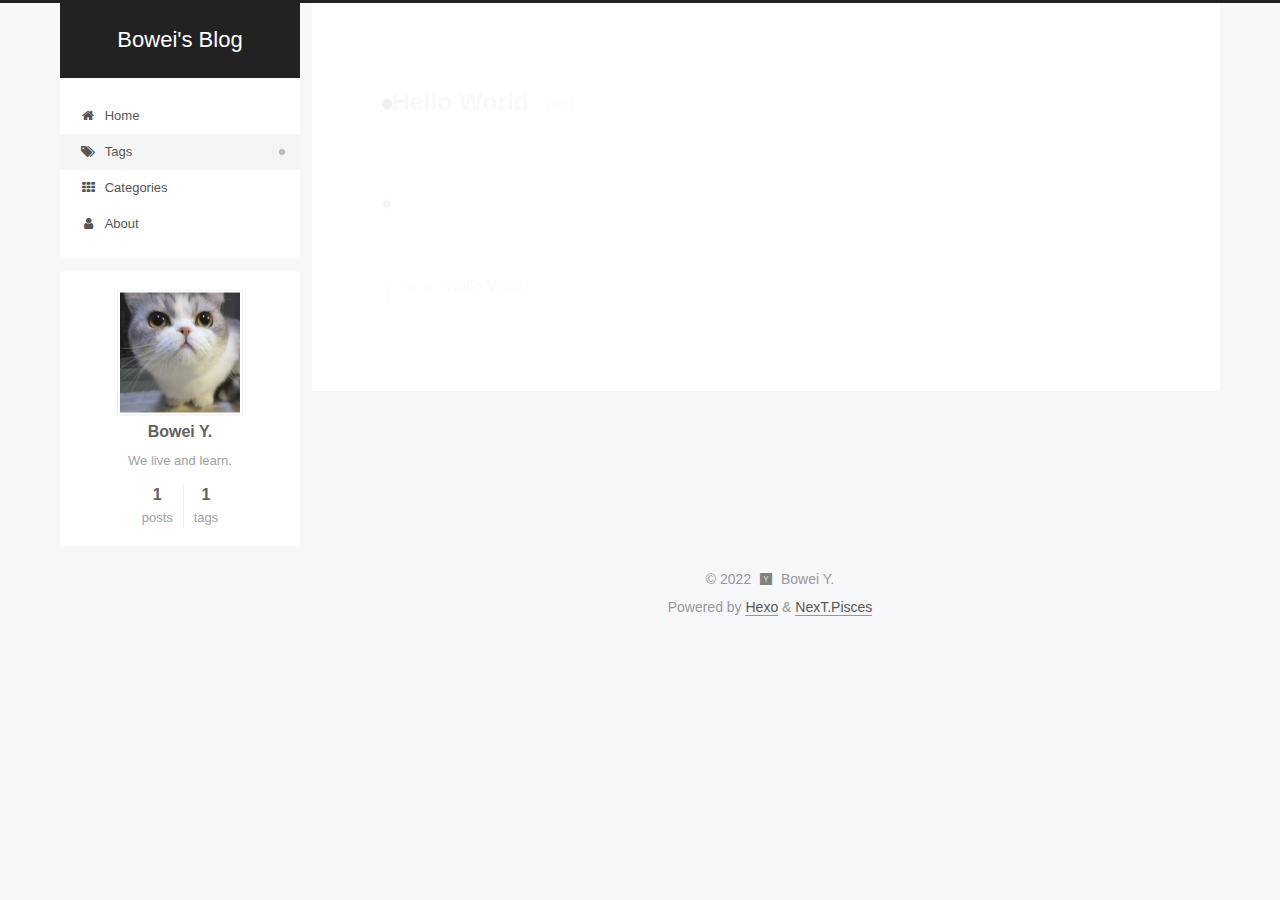
<file: tags/Hello-World/index.html>
<!DOCTYPE html>
<html lang="en">
<head>
  <meta charset="UTF-8">
<meta name="viewport" content="width=device-width, initial-scale=1, maximum-scale=2">
<meta name="theme-color" content="#222">
<meta name="generator" content="Hexo 5.4.2">
  <link rel="apple-touch-icon" sizes="180x180" href="/images/apple-touch-icon-y.png">
  <link rel="icon" type="image/png" sizes="32x32" href="/images/favicon-32x32-y.png">
  <link rel="icon" type="image/png" sizes="16x16" href="/images/favicon-16x16-y.png">
  <link rel="mask-icon" href="/images/ylogo.svg" color="#222">

<link rel="stylesheet" href="/css/main.css">


<link rel="stylesheet" href="/lib/font-awesome/css/font-awesome.min.css">

<script id="hexo-configurations">
    var NexT = window.NexT || {};
    var CONFIG = {"hostname":"blog.boweiy.com","root":"/","scheme":"Pisces","version":"7.8.0","exturl":false,"sidebar":{"position":"left","display":"post","padding":18,"offset":12,"onmobile":false},"copycode":{"enable":false,"show_result":false,"style":null},"back2top":{"enable":true,"sidebar":false,"scrollpercent":false},"bookmark":{"enable":false,"color":"#222","save":"auto"},"fancybox":false,"mediumzoom":false,"lazyload":false,"pangu":false,"comments":{"style":"tabs","active":null,"storage":true,"lazyload":false,"nav":null},"algolia":{"hits":{"per_page":10},"labels":{"input_placeholder":"Search for Posts","hits_empty":"We didn't find any results for the search: ${query}","hits_stats":"${hits} results found in ${time} ms"}},"localsearch":{"enable":false,"trigger":"auto","top_n_per_article":1,"unescape":false,"preload":false},"motion":{"enable":true,"async":false,"transition":{"post_block":"fadeIn","post_header":"slideDownIn","post_body":"slideDownIn","coll_header":"slideLeftIn","sidebar":"slideUpIn"}}};
  </script>

  <meta name="description" content="We live and learn.">
<meta property="og:type" content="website">
<meta property="og:title" content="Bowei&#39;s Blog">
<meta property="og:url" content="http://blog.boweiy.com/tags/Hello-World/index.html">
<meta property="og:site_name" content="Bowei&#39;s Blog">
<meta property="og:description" content="We live and learn.">
<meta property="og:locale" content="en_US">
<meta property="article:author" content="Bowei Y.">
<meta name="twitter:card" content="summary">

<link rel="canonical" href="http://blog.boweiy.com/tags/Hello-World/">


<script id="page-configurations">
  // https://hexo.io/docs/variables.html
  CONFIG.page = {
    sidebar: "",
    isHome : false,
    isPost : false,
    lang   : 'en'
  };
</script>

  <title>Tag: Hello World | Bowei's Blog</title>
  






  <noscript>
  <style>
  .use-motion .brand,
  .use-motion .menu-item,
  .sidebar-inner,
  .use-motion .post-block,
  .use-motion .pagination,
  .use-motion .comments,
  .use-motion .post-header,
  .use-motion .post-body,
  .use-motion .collection-header { opacity: initial; }

  .use-motion .site-title,
  .use-motion .site-subtitle {
    opacity: initial;
    top: initial;
  }

  .use-motion .logo-line-before i { left: initial; }
  .use-motion .logo-line-after i { right: initial; }
  </style>
</noscript>

</head>

<body itemscope itemtype="http://schema.org/WebPage">
  <div class="container use-motion">
    <div class="headband"></div>

    <header class="header" itemscope itemtype="http://schema.org/WPHeader">
      <div class="header-inner"><div class="site-brand-container">
  <div class="site-nav-toggle">
    <div class="toggle" aria-label="Toggle navigation bar">
      <span class="toggle-line toggle-line-first"></span>
      <span class="toggle-line toggle-line-middle"></span>
      <span class="toggle-line toggle-line-last"></span>
    </div>
  </div>

  <div class="site-meta">

    <a href="/" class="brand" rel="start">
      <span class="logo-line-before"><i></i></span>
      <h1 class="site-title">Bowei's Blog</h1>
      <span class="logo-line-after"><i></i></span>
    </a>
  </div>

  <div class="site-nav-right">
    <div class="toggle popup-trigger">
    </div>
  </div>
</div>




<nav class="site-nav">
  <ul id="menu" class="menu">
        <li class="menu-item menu-item-home">

    <a href="/" rel="section"><i class="fa fa-fw fa-home"></i>Home</a>

  </li>
        <li class="menu-item menu-item-tags">

    <a href="/tags/" rel="section"><i class="fa fa-fw fa-tags"></i>Tags</a>

  </li>
        <li class="menu-item menu-item-categories">

    <a href="/categories/" rel="section"><i class="fa fa-fw fa-th"></i>Categories</a>

  </li>
        <li class="menu-item menu-item-about">

    <a href="/about/" rel="section"><i class="fa fa-fw fa-user"></i>About</a>

  </li>
  </ul>
</nav>




</div>
    </header>

    
  <div class="back-to-top">
    <i class="fa fa-arrow-up"></i>
    <span>0%</span>
  </div>


    <main class="main">
      <div class="main-inner">
        <div class="content-wrap">
          

          <div class="content tag">
            

  
  
  
  <div class="post-block">
    <div class="posts-collapse">
      <div class="collection-title">
        <h2 class="collection-header">Hello World
          <small>Tag</small>
        </h2>
      </div>

      
    <div class="collection-year">
      <span class="collection-header">2022</span>
    </div>

  <article itemscope itemtype="http://schema.org/Article">
    <header class="post-header">

      <div class="post-meta">
        <time itemprop="dateCreated"
              datetime="2022-04-30T21:20:05+08:00"
              content="2022-04-30">
          04-30
        </time>
      </div>

      <div class="post-title">
          <a class="post-title-link" href="/2022/04/30/hello-world/" itemprop="url">
            <span itemprop="name">Hello World</span>
          </a>
      </div>

    </header>
  </article>

    </div>
  </div>
  
  
  

  



          </div>
          

<script>
  window.addEventListener('tabs:register', () => {
    let { activeClass } = CONFIG.comments;
    if (CONFIG.comments.storage) {
      activeClass = localStorage.getItem('comments_active') || activeClass;
    }
    if (activeClass) {
      let activeTab = document.querySelector(`a[href="#comment-${activeClass}"]`);
      if (activeTab) {
        activeTab.click();
      }
    }
  });
  if (CONFIG.comments.storage) {
    window.addEventListener('tabs:click', event => {
      if (!event.target.matches('.tabs-comment .tab-content .tab-pane')) return;
      let commentClass = event.target.classList[1];
      localStorage.setItem('comments_active', commentClass);
    });
  }
</script>

        </div>
          
  
  <div class="toggle sidebar-toggle">
    <span class="toggle-line toggle-line-first"></span>
    <span class="toggle-line toggle-line-middle"></span>
    <span class="toggle-line toggle-line-last"></span>
  </div>

  <aside class="sidebar">
    <div class="sidebar-inner">

      <ul class="sidebar-nav motion-element">
        <li class="sidebar-nav-toc">
          Table of Contents
        </li>
        <li class="sidebar-nav-overview">
          Overview
        </li>
      </ul>

      <!--noindex-->
      <div class="post-toc-wrap sidebar-panel">
      </div>
      <!--/noindex-->

      <div class="site-overview-wrap sidebar-panel">
        <div class="site-author motion-element" itemprop="author" itemscope itemtype="http://schema.org/Person">
    <img class="site-author-image" itemprop="image" alt="Bowei Y."
      src="/images/avatar.jpg">
  <p class="site-author-name" itemprop="name">Bowei Y.</p>
  <div class="site-description" itemprop="description">We live and learn.</div>
</div>
<div class="site-state-wrap motion-element">
  <nav class="site-state">
      <div class="site-state-item site-state-posts">
          <a href="/archives">
          <span class="site-state-item-count">1</span>
          <span class="site-state-item-name">posts</span>
        </a>
      </div>
      <div class="site-state-item site-state-tags">
            <a href="/tags/">
          
        <span class="site-state-item-count">1</span>
        <span class="site-state-item-name">tags</span></a>
      </div>
  </nav>
</div>



      </div>

    </div>
  </aside>
  <div id="sidebar-dimmer"></div>


      </div>
    </main>

    <footer class="footer">
      <div class="footer-inner">
        

        

<div class="copyright">
  
  &copy; 
  <span itemprop="copyrightYear">2022</span>
  <span class="with-love">
    <i class="fa fa-y-combinator"></i>
  </span>
  <span class="author" itemprop="copyrightHolder">Bowei Y.</span>
</div>
  <div class="powered-by">Powered by <a href="https://hexo.io/" class="theme-link" rel="noopener" target="_blank">Hexo</a> & <a href="https://pisces.theme-next.org/" class="theme-link" rel="noopener" target="_blank">NexT.Pisces</a>
  </div>

        








      </div>
    </footer>
  </div>

  
  <script src="/lib/anime.min.js"></script>
  <script src="/lib/velocity/velocity.min.js"></script>
  <script src="/lib/velocity/velocity.ui.min.js"></script>

<script src="/js/utils.js"></script>

<script src="/js/motion.js"></script>


<script src="/js/schemes/pisces.js"></script>


<script src="/js/next-boot.js"></script>




  















  

  

</body>
</html>
</file>
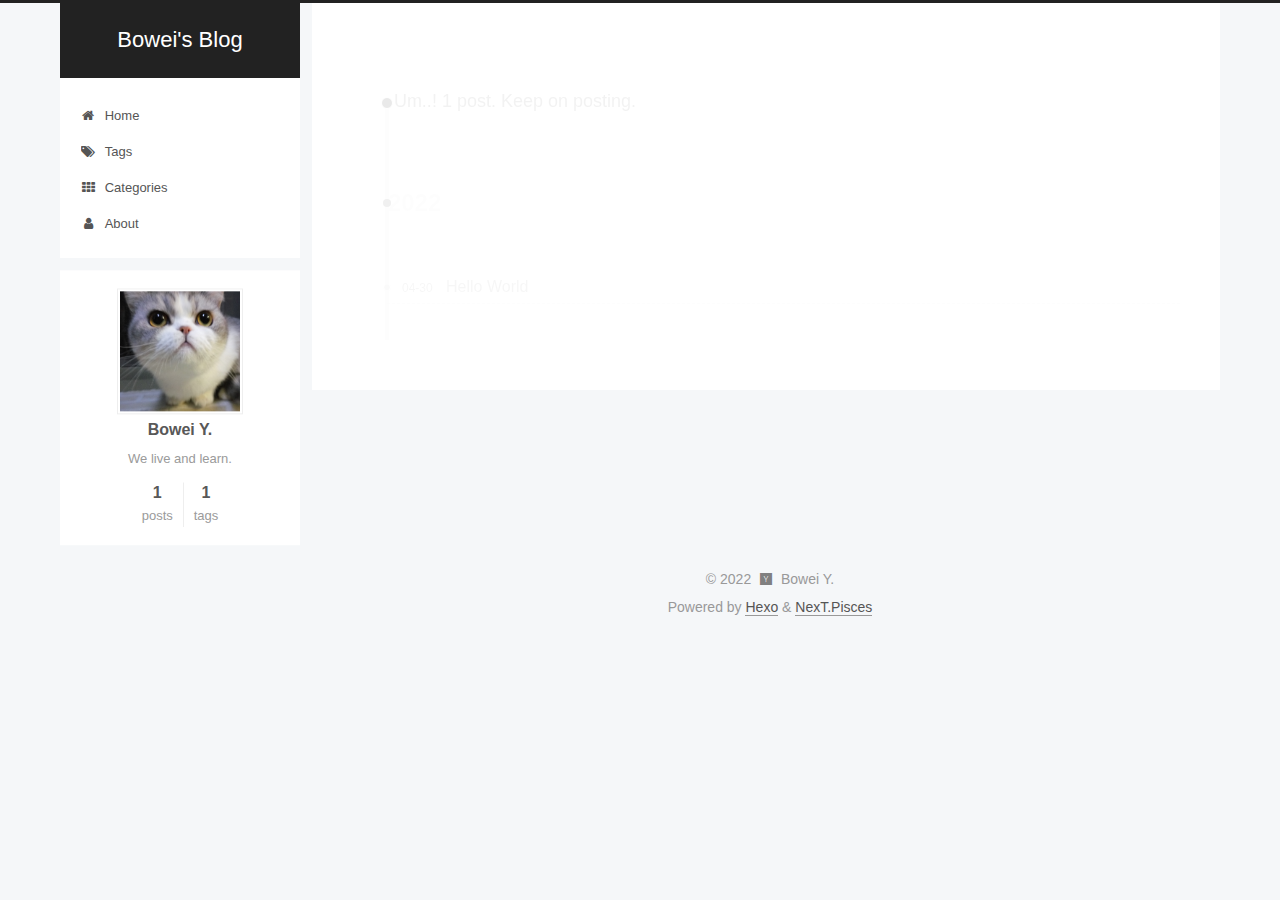
<file: archives/2022/04/index.html>
<!DOCTYPE html>
<html lang="en">
<head>
  <meta charset="UTF-8">
<meta name="viewport" content="width=device-width, initial-scale=1, maximum-scale=2">
<meta name="theme-color" content="#222">
<meta name="generator" content="Hexo 5.4.2">
  <link rel="apple-touch-icon" sizes="180x180" href="/images/apple-touch-icon-y.png">
  <link rel="icon" type="image/png" sizes="32x32" href="/images/favicon-32x32-y.png">
  <link rel="icon" type="image/png" sizes="16x16" href="/images/favicon-16x16-y.png">
  <link rel="mask-icon" href="/images/ylogo.svg" color="#222">

<link rel="stylesheet" href="/css/main.css">


<link rel="stylesheet" href="/lib/font-awesome/css/font-awesome.min.css">

<script id="hexo-configurations">
    var NexT = window.NexT || {};
    var CONFIG = {"hostname":"blog.boweiy.com","root":"/","scheme":"Pisces","version":"7.8.0","exturl":false,"sidebar":{"position":"left","display":"post","padding":18,"offset":12,"onmobile":false},"copycode":{"enable":false,"show_result":false,"style":null},"back2top":{"enable":true,"sidebar":false,"scrollpercent":false},"bookmark":{"enable":false,"color":"#222","save":"auto"},"fancybox":false,"mediumzoom":false,"lazyload":false,"pangu":false,"comments":{"style":"tabs","active":null,"storage":true,"lazyload":false,"nav":null},"algolia":{"hits":{"per_page":10},"labels":{"input_placeholder":"Search for Posts","hits_empty":"We didn't find any results for the search: ${query}","hits_stats":"${hits} results found in ${time} ms"}},"localsearch":{"enable":false,"trigger":"auto","top_n_per_article":1,"unescape":false,"preload":false},"motion":{"enable":true,"async":false,"transition":{"post_block":"fadeIn","post_header":"slideDownIn","post_body":"slideDownIn","coll_header":"slideLeftIn","sidebar":"slideUpIn"}}};
  </script>

  <meta name="description" content="We live and learn.">
<meta property="og:type" content="website">
<meta property="og:title" content="Bowei&#39;s Blog">
<meta property="og:url" content="http://blog.boweiy.com/archives/2022/04/index.html">
<meta property="og:site_name" content="Bowei&#39;s Blog">
<meta property="og:description" content="We live and learn.">
<meta property="og:locale" content="en_US">
<meta property="article:author" content="Bowei Y.">
<meta name="twitter:card" content="summary">

<link rel="canonical" href="http://blog.boweiy.com/archives/2022/04/">


<script id="page-configurations">
  // https://hexo.io/docs/variables.html
  CONFIG.page = {
    sidebar: "",
    isHome : false,
    isPost : false,
    lang   : 'en'
  };
</script>

  <title>Archive | Bowei's Blog</title>
  






  <noscript>
  <style>
  .use-motion .brand,
  .use-motion .menu-item,
  .sidebar-inner,
  .use-motion .post-block,
  .use-motion .pagination,
  .use-motion .comments,
  .use-motion .post-header,
  .use-motion .post-body,
  .use-motion .collection-header { opacity: initial; }

  .use-motion .site-title,
  .use-motion .site-subtitle {
    opacity: initial;
    top: initial;
  }

  .use-motion .logo-line-before i { left: initial; }
  .use-motion .logo-line-after i { right: initial; }
  </style>
</noscript>

</head>

<body itemscope itemtype="http://schema.org/WebPage">
  <div class="container use-motion">
    <div class="headband"></div>

    <header class="header" itemscope itemtype="http://schema.org/WPHeader">
      <div class="header-inner"><div class="site-brand-container">
  <div class="site-nav-toggle">
    <div class="toggle" aria-label="Toggle navigation bar">
      <span class="toggle-line toggle-line-first"></span>
      <span class="toggle-line toggle-line-middle"></span>
      <span class="toggle-line toggle-line-last"></span>
    </div>
  </div>

  <div class="site-meta">

    <a href="/" class="brand" rel="start">
      <span class="logo-line-before"><i></i></span>
      <h1 class="site-title">Bowei's Blog</h1>
      <span class="logo-line-after"><i></i></span>
    </a>
  </div>

  <div class="site-nav-right">
    <div class="toggle popup-trigger">
    </div>
  </div>
</div>




<nav class="site-nav">
  <ul id="menu" class="menu">
        <li class="menu-item menu-item-home">

    <a href="/" rel="section"><i class="fa fa-fw fa-home"></i>Home</a>

  </li>
        <li class="menu-item menu-item-tags">

    <a href="/tags/" rel="section"><i class="fa fa-fw fa-tags"></i>Tags</a>

  </li>
        <li class="menu-item menu-item-categories">

    <a href="/categories/" rel="section"><i class="fa fa-fw fa-th"></i>Categories</a>

  </li>
        <li class="menu-item menu-item-about">

    <a href="/about/" rel="section"><i class="fa fa-fw fa-user"></i>About</a>

  </li>
  </ul>
</nav>




</div>
    </header>

    
  <div class="back-to-top">
    <i class="fa fa-arrow-up"></i>
    <span>0%</span>
  </div>


    <main class="main">
      <div class="main-inner">
        <div class="content-wrap">
          

          <div class="content archive">
            

  
  
  
  <div class="post-block">
    <div class="posts-collapse">
      <div class="collection-title">
        <span class="collection-header">Um..! 1 post. Keep on posting.</span>
      </div>

      
    <div class="collection-year">
      <span class="collection-header">2022</span>
    </div>

  <article itemscope itemtype="http://schema.org/Article">
    <header class="post-header">

      <div class="post-meta">
        <time itemprop="dateCreated"
              datetime="2022-04-30T21:20:05+08:00"
              content="2022-04-30">
          04-30
        </time>
      </div>

      <div class="post-title">
          <a class="post-title-link" href="/2022/04/30/hello-world/" itemprop="url">
            <span itemprop="name">Hello World</span>
          </a>
      </div>

    </header>
  </article>


    </div>
  </div>
  
  
  

  



          </div>
          

<script>
  window.addEventListener('tabs:register', () => {
    let { activeClass } = CONFIG.comments;
    if (CONFIG.comments.storage) {
      activeClass = localStorage.getItem('comments_active') || activeClass;
    }
    if (activeClass) {
      let activeTab = document.querySelector(`a[href="#comment-${activeClass}"]`);
      if (activeTab) {
        activeTab.click();
      }
    }
  });
  if (CONFIG.comments.storage) {
    window.addEventListener('tabs:click', event => {
      if (!event.target.matches('.tabs-comment .tab-content .tab-pane')) return;
      let commentClass = event.target.classList[1];
      localStorage.setItem('comments_active', commentClass);
    });
  }
</script>

        </div>
          
  
  <div class="toggle sidebar-toggle">
    <span class="toggle-line toggle-line-first"></span>
    <span class="toggle-line toggle-line-middle"></span>
    <span class="toggle-line toggle-line-last"></span>
  </div>

  <aside class="sidebar">
    <div class="sidebar-inner">

      <ul class="sidebar-nav motion-element">
        <li class="sidebar-nav-toc">
          Table of Contents
        </li>
        <li class="sidebar-nav-overview">
          Overview
        </li>
      </ul>

      <!--noindex-->
      <div class="post-toc-wrap sidebar-panel">
      </div>
      <!--/noindex-->

      <div class="site-overview-wrap sidebar-panel">
        <div class="site-author motion-element" itemprop="author" itemscope itemtype="http://schema.org/Person">
    <img class="site-author-image" itemprop="image" alt="Bowei Y."
      src="/images/avatar.jpg">
  <p class="site-author-name" itemprop="name">Bowei Y.</p>
  <div class="site-description" itemprop="description">We live and learn.</div>
</div>
<div class="site-state-wrap motion-element">
  <nav class="site-state">
      <div class="site-state-item site-state-posts">
          <a href="/archives">
          <span class="site-state-item-count">1</span>
          <span class="site-state-item-name">posts</span>
        </a>
      </div>
      <div class="site-state-item site-state-tags">
            <a href="/tags/">
          
        <span class="site-state-item-count">1</span>
        <span class="site-state-item-name">tags</span></a>
      </div>
  </nav>
</div>



      </div>

    </div>
  </aside>
  <div id="sidebar-dimmer"></div>


      </div>
    </main>

    <footer class="footer">
      <div class="footer-inner">
        

        

<div class="copyright">
  
  &copy; 
  <span itemprop="copyrightYear">2022</span>
  <span class="with-love">
    <i class="fa fa-y-combinator"></i>
  </span>
  <span class="author" itemprop="copyrightHolder">Bowei Y.</span>
</div>
  <div class="powered-by">Powered by <a href="https://hexo.io/" class="theme-link" rel="noopener" target="_blank">Hexo</a> & <a href="https://pisces.theme-next.org/" class="theme-link" rel="noopener" target="_blank">NexT.Pisces</a>
  </div>

        








      </div>
    </footer>
  </div>

  
  <script src="/lib/anime.min.js"></script>
  <script src="/lib/velocity/velocity.min.js"></script>
  <script src="/lib/velocity/velocity.ui.min.js"></script>

<script src="/js/utils.js"></script>

<script src="/js/motion.js"></script>


<script src="/js/schemes/pisces.js"></script>


<script src="/js/next-boot.js"></script>




  















  

  

</body>
</html>
</file>
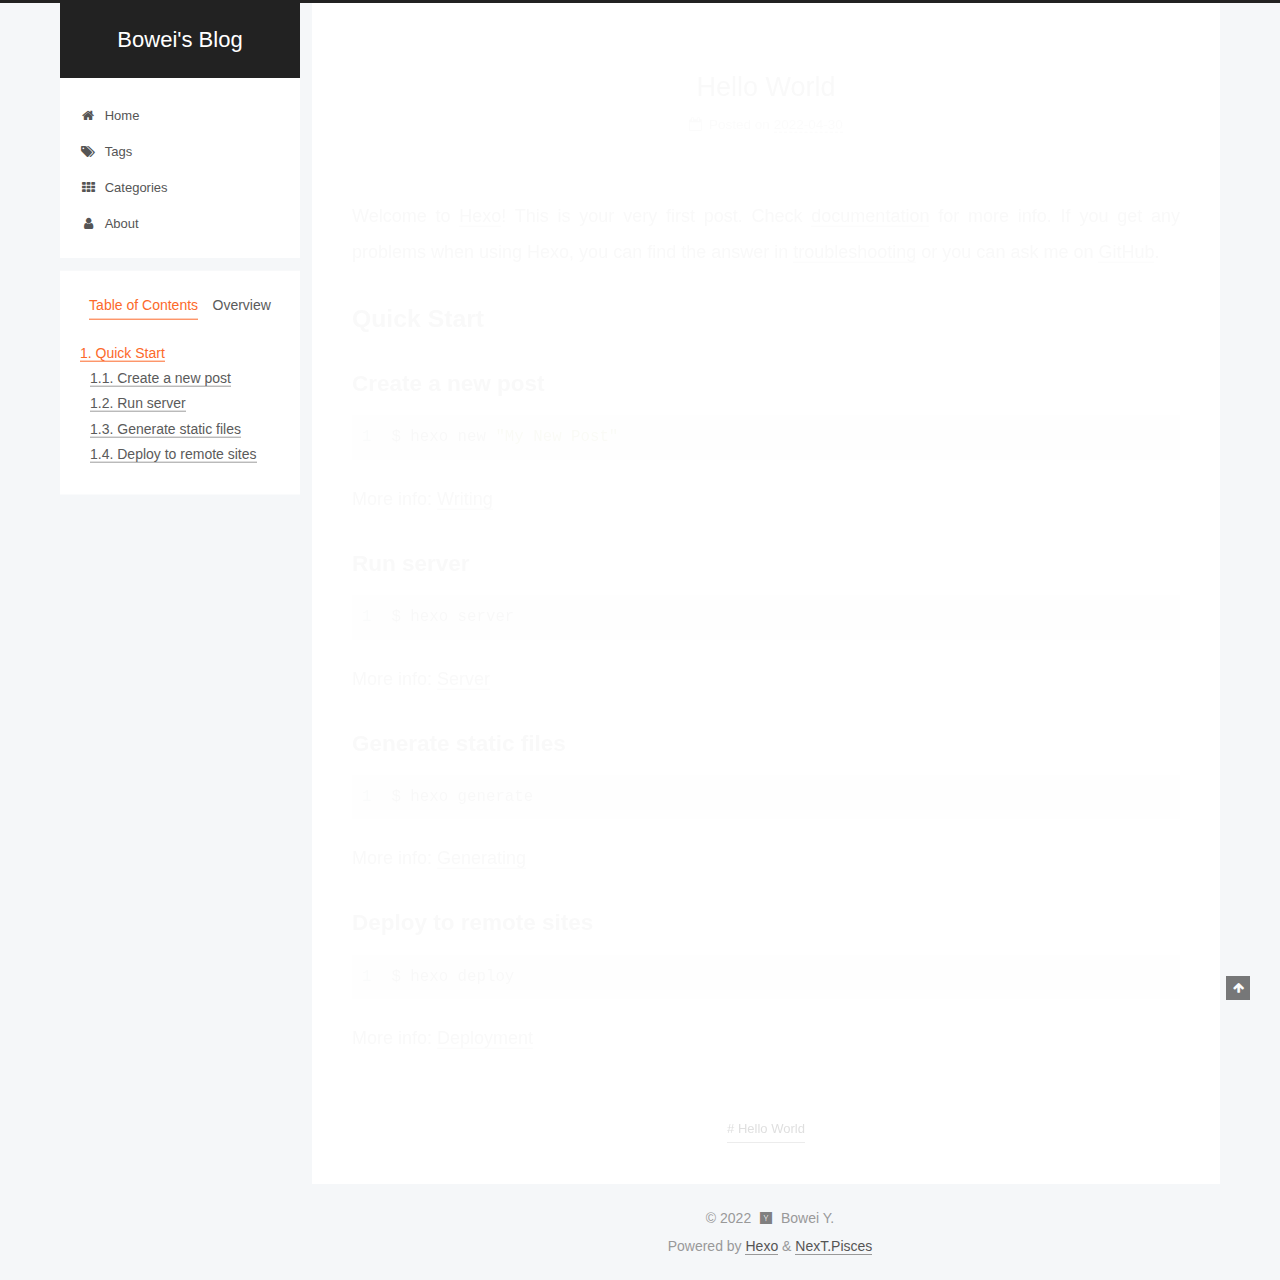
<file: 2022/04/30/hello-world/index.html>
<!DOCTYPE html>
<html lang="en">
<head>
  <meta charset="UTF-8">
<meta name="viewport" content="width=device-width, initial-scale=1, maximum-scale=2">
<meta name="theme-color" content="#222">
<meta name="generator" content="Hexo 5.4.2">
  <link rel="apple-touch-icon" sizes="180x180" href="/images/apple-touch-icon-y.png">
  <link rel="icon" type="image/png" sizes="32x32" href="/images/favicon-32x32-y.png">
  <link rel="icon" type="image/png" sizes="16x16" href="/images/favicon-16x16-y.png">
  <link rel="mask-icon" href="/images/ylogo.svg" color="#222">

<link rel="stylesheet" href="/css/main.css">


<link rel="stylesheet" href="/lib/font-awesome/css/font-awesome.min.css">

<script id="hexo-configurations">
    var NexT = window.NexT || {};
    var CONFIG = {"hostname":"blog.boweiy.com","root":"/","scheme":"Pisces","version":"7.8.0","exturl":false,"sidebar":{"position":"left","display":"post","padding":18,"offset":12,"onmobile":false},"copycode":{"enable":false,"show_result":false,"style":null},"back2top":{"enable":true,"sidebar":false,"scrollpercent":false},"bookmark":{"enable":false,"color":"#222","save":"auto"},"fancybox":false,"mediumzoom":false,"lazyload":false,"pangu":false,"comments":{"style":"tabs","active":null,"storage":true,"lazyload":false,"nav":null},"algolia":{"hits":{"per_page":10},"labels":{"input_placeholder":"Search for Posts","hits_empty":"We didn't find any results for the search: ${query}","hits_stats":"${hits} results found in ${time} ms"}},"localsearch":{"enable":false,"trigger":"auto","top_n_per_article":1,"unescape":false,"preload":false},"motion":{"enable":true,"async":false,"transition":{"post_block":"fadeIn","post_header":"slideDownIn","post_body":"slideDownIn","coll_header":"slideLeftIn","sidebar":"slideUpIn"}}};
  </script>

  <meta name="description" content="Welcome to Hexo! This is your very first post. Check documentation for more info. If you get any problems when using Hexo, you can find the answer in troubleshooting or you can ask me on GitHub. Quick">
<meta property="og:type" content="article">
<meta property="og:title" content="Hello World">
<meta property="og:url" content="http://blog.boweiy.com/2022/04/30/hello-world/index.html">
<meta property="og:site_name" content="Bowei&#39;s Blog">
<meta property="og:description" content="Welcome to Hexo! This is your very first post. Check documentation for more info. If you get any problems when using Hexo, you can find the answer in troubleshooting or you can ask me on GitHub. Quick">
<meta property="og:locale" content="en_US">
<meta property="article:published_time" content="2022-04-30T13:20:05.065Z">
<meta property="article:modified_time" content="2022-04-30T13:20:05.065Z">
<meta property="article:author" content="Bowei Y.">
<meta property="article:tag" content="Hello World">
<meta name="twitter:card" content="summary">

<link rel="canonical" href="http://blog.boweiy.com/2022/04/30/hello-world/">


<script id="page-configurations">
  // https://hexo.io/docs/variables.html
  CONFIG.page = {
    sidebar: "",
    isHome : false,
    isPost : true,
    lang   : 'en'
  };
</script>

  <title>Hello World | Bowei's Blog</title>
  






  <noscript>
  <style>
  .use-motion .brand,
  .use-motion .menu-item,
  .sidebar-inner,
  .use-motion .post-block,
  .use-motion .pagination,
  .use-motion .comments,
  .use-motion .post-header,
  .use-motion .post-body,
  .use-motion .collection-header { opacity: initial; }

  .use-motion .site-title,
  .use-motion .site-subtitle {
    opacity: initial;
    top: initial;
  }

  .use-motion .logo-line-before i { left: initial; }
  .use-motion .logo-line-after i { right: initial; }
  </style>
</noscript>

</head>

<body itemscope itemtype="http://schema.org/WebPage">
  <div class="container use-motion">
    <div class="headband"></div>

    <header class="header" itemscope itemtype="http://schema.org/WPHeader">
      <div class="header-inner"><div class="site-brand-container">
  <div class="site-nav-toggle">
    <div class="toggle" aria-label="Toggle navigation bar">
      <span class="toggle-line toggle-line-first"></span>
      <span class="toggle-line toggle-line-middle"></span>
      <span class="toggle-line toggle-line-last"></span>
    </div>
  </div>

  <div class="site-meta">

    <a href="/" class="brand" rel="start">
      <span class="logo-line-before"><i></i></span>
      <h1 class="site-title">Bowei's Blog</h1>
      <span class="logo-line-after"><i></i></span>
    </a>
  </div>

  <div class="site-nav-right">
    <div class="toggle popup-trigger">
    </div>
  </div>
</div>




<nav class="site-nav">
  <ul id="menu" class="menu">
        <li class="menu-item menu-item-home">

    <a href="/" rel="section"><i class="fa fa-fw fa-home"></i>Home</a>

  </li>
        <li class="menu-item menu-item-tags">

    <a href="/tags/" rel="section"><i class="fa fa-fw fa-tags"></i>Tags</a>

  </li>
        <li class="menu-item menu-item-categories">

    <a href="/categories/" rel="section"><i class="fa fa-fw fa-th"></i>Categories</a>

  </li>
        <li class="menu-item menu-item-about">

    <a href="/about/" rel="section"><i class="fa fa-fw fa-user"></i>About</a>

  </li>
  </ul>
</nav>




</div>
    </header>

    
  <div class="back-to-top">
    <i class="fa fa-arrow-up"></i>
    <span>0%</span>
  </div>


    <main class="main">
      <div class="main-inner">
        <div class="content-wrap">
          

          <div class="content post posts-expand">
            

    
  
  
  <article itemscope itemtype="http://schema.org/Article" class="post-block" lang="en">
    <link itemprop="mainEntityOfPage" href="http://blog.boweiy.com/2022/04/30/hello-world/">

    <span hidden itemprop="author" itemscope itemtype="http://schema.org/Person">
      <meta itemprop="image" content="/images/avatar.jpg">
      <meta itemprop="name" content="Bowei Y.">
      <meta itemprop="description" content="We live and learn.">
    </span>

    <span hidden itemprop="publisher" itemscope itemtype="http://schema.org/Organization">
      <meta itemprop="name" content="Bowei's Blog">
    </span>
      <header class="post-header">
        <h1 class="post-title" itemprop="name headline">
          Hello World
        </h1>

        <div class="post-meta">
            <span class="post-meta-item">
              <span class="post-meta-item-icon">
                <i class="fa fa-calendar-o"></i>
              </span>
              <span class="post-meta-item-text">Posted on</span>

              <time title="Created: 2022-04-30 21:20:05" itemprop="dateCreated datePublished" datetime="2022-04-30T21:20:05+08:00">2022-04-30</time>
            </span>

          

        </div>
      </header>

    
    
    
    <div class="post-body" itemprop="articleBody">

      
        <p>Welcome to <a target="_blank" rel="noopener" href="https://hexo.io/">Hexo</a>! This is your very first post. Check <a target="_blank" rel="noopener" href="https://hexo.io/docs/">documentation</a> for more info. If you get any problems when using Hexo, you can find the answer in <a target="_blank" rel="noopener" href="https://hexo.io/docs/troubleshooting.html">troubleshooting</a> or you can ask me on <a target="_blank" rel="noopener" href="https://github.com/hexojs/hexo/issues">GitHub</a>.</p>
<h2 id="Quick-Start"><a href="#Quick-Start" class="headerlink" title="Quick Start"></a>Quick Start</h2><h3 id="Create-a-new-post"><a href="#Create-a-new-post" class="headerlink" title="Create a new post"></a>Create a new post</h3><figure class="highlight bash"><table><tr><td class="gutter"><pre><span class="line">1</span><br></pre></td><td class="code"><pre><span class="line">$ hexo new <span class="string">&quot;My New Post&quot;</span></span><br></pre></td></tr></table></figure>

<p>More info: <a target="_blank" rel="noopener" href="https://hexo.io/docs/writing.html">Writing</a></p>
<h3 id="Run-server"><a href="#Run-server" class="headerlink" title="Run server"></a>Run server</h3><figure class="highlight bash"><table><tr><td class="gutter"><pre><span class="line">1</span><br></pre></td><td class="code"><pre><span class="line">$ hexo server</span><br></pre></td></tr></table></figure>

<p>More info: <a target="_blank" rel="noopener" href="https://hexo.io/docs/server.html">Server</a></p>
<h3 id="Generate-static-files"><a href="#Generate-static-files" class="headerlink" title="Generate static files"></a>Generate static files</h3><figure class="highlight bash"><table><tr><td class="gutter"><pre><span class="line">1</span><br></pre></td><td class="code"><pre><span class="line">$ hexo generate</span><br></pre></td></tr></table></figure>

<p>More info: <a target="_blank" rel="noopener" href="https://hexo.io/docs/generating.html">Generating</a></p>
<h3 id="Deploy-to-remote-sites"><a href="#Deploy-to-remote-sites" class="headerlink" title="Deploy to remote sites"></a>Deploy to remote sites</h3><figure class="highlight bash"><table><tr><td class="gutter"><pre><span class="line">1</span><br></pre></td><td class="code"><pre><span class="line">$ hexo deploy</span><br></pre></td></tr></table></figure>

<p>More info: <a target="_blank" rel="noopener" href="https://hexo.io/docs/deployment.html">Deployment</a></p>

    </div>

    
    
    

      <footer class="post-footer">
          <div class="post-tags">
              <a href="/tags/Hello-World/" rel="tag"># Hello World</a>
          </div>

        


        
      </footer>
    
  </article>
  
  
  



          </div>
          

<script>
  window.addEventListener('tabs:register', () => {
    let { activeClass } = CONFIG.comments;
    if (CONFIG.comments.storage) {
      activeClass = localStorage.getItem('comments_active') || activeClass;
    }
    if (activeClass) {
      let activeTab = document.querySelector(`a[href="#comment-${activeClass}"]`);
      if (activeTab) {
        activeTab.click();
      }
    }
  });
  if (CONFIG.comments.storage) {
    window.addEventListener('tabs:click', event => {
      if (!event.target.matches('.tabs-comment .tab-content .tab-pane')) return;
      let commentClass = event.target.classList[1];
      localStorage.setItem('comments_active', commentClass);
    });
  }
</script>

        </div>
          
  
  <div class="toggle sidebar-toggle">
    <span class="toggle-line toggle-line-first"></span>
    <span class="toggle-line toggle-line-middle"></span>
    <span class="toggle-line toggle-line-last"></span>
  </div>

  <aside class="sidebar">
    <div class="sidebar-inner">

      <ul class="sidebar-nav motion-element">
        <li class="sidebar-nav-toc">
          Table of Contents
        </li>
        <li class="sidebar-nav-overview">
          Overview
        </li>
      </ul>

      <!--noindex-->
      <div class="post-toc-wrap sidebar-panel">
          <div class="post-toc motion-element"><ol class="nav"><li class="nav-item nav-level-2"><a class="nav-link" href="#Quick-Start"><span class="nav-number">1.</span> <span class="nav-text">Quick Start</span></a><ol class="nav-child"><li class="nav-item nav-level-3"><a class="nav-link" href="#Create-a-new-post"><span class="nav-number">1.1.</span> <span class="nav-text">Create a new post</span></a></li><li class="nav-item nav-level-3"><a class="nav-link" href="#Run-server"><span class="nav-number">1.2.</span> <span class="nav-text">Run server</span></a></li><li class="nav-item nav-level-3"><a class="nav-link" href="#Generate-static-files"><span class="nav-number">1.3.</span> <span class="nav-text">Generate static files</span></a></li><li class="nav-item nav-level-3"><a class="nav-link" href="#Deploy-to-remote-sites"><span class="nav-number">1.4.</span> <span class="nav-text">Deploy to remote sites</span></a></li></ol></li></ol></div>
      </div>
      <!--/noindex-->

      <div class="site-overview-wrap sidebar-panel">
        <div class="site-author motion-element" itemprop="author" itemscope itemtype="http://schema.org/Person">
    <img class="site-author-image" itemprop="image" alt="Bowei Y."
      src="/images/avatar.jpg">
  <p class="site-author-name" itemprop="name">Bowei Y.</p>
  <div class="site-description" itemprop="description">We live and learn.</div>
</div>
<div class="site-state-wrap motion-element">
  <nav class="site-state">
      <div class="site-state-item site-state-posts">
          <a href="/archives">
          <span class="site-state-item-count">1</span>
          <span class="site-state-item-name">posts</span>
        </a>
      </div>
      <div class="site-state-item site-state-tags">
            <a href="/tags/">
          
        <span class="site-state-item-count">1</span>
        <span class="site-state-item-name">tags</span></a>
      </div>
  </nav>
</div>



      </div>

    </div>
  </aside>
  <div id="sidebar-dimmer"></div>


      </div>
    </main>

    <footer class="footer">
      <div class="footer-inner">
        

        

<div class="copyright">
  
  &copy; 
  <span itemprop="copyrightYear">2022</span>
  <span class="with-love">
    <i class="fa fa-y-combinator"></i>
  </span>
  <span class="author" itemprop="copyrightHolder">Bowei Y.</span>
</div>
  <div class="powered-by">Powered by <a href="https://hexo.io/" class="theme-link" rel="noopener" target="_blank">Hexo</a> & <a href="https://pisces.theme-next.org/" class="theme-link" rel="noopener" target="_blank">NexT.Pisces</a>
  </div>

        








      </div>
    </footer>
  </div>

  
  <script src="/lib/anime.min.js"></script>
  <script src="/lib/velocity/velocity.min.js"></script>
  <script src="/lib/velocity/velocity.ui.min.js"></script>

<script src="/js/utils.js"></script>

<script src="/js/motion.js"></script>


<script src="/js/schemes/pisces.js"></script>


<script src="/js/next-boot.js"></script>




  















  

  

</body>
</html>
</file>
<file: css/main.css>
:root {
  --body-bg-color: #f5f7f9;
  --content-bg-color: #fff;
  --card-bg-color: #f5f5f5;
  --text-color: #555;
  --link-color: #555;
  --link-hover-color: #222;
  --brand-color: #fff;
  --brand-hover-color: #fff;
  --table-row-odd-bg-color: #f9f9f9;
  --table-row-hover-bg-color: #f5f5f5;
  --menu-item-bg-color: #f5f5f5;
  --btn-default-bg: #fff;
  --btn-default-color: #555;
  --btn-default-border-color: #555;
  --btn-default-hover-bg: #222;
  --btn-default-hover-color: #fff;
  --btn-default-hover-border-color: #222;
}
html {
  line-height: 1.15; /* 1 */
  -webkit-text-size-adjust: 100%; /* 2 */
}
body {
  margin: 0;
}
main {
  display: block;
}
h1 {
  font-size: 2em;
  margin: 0.67em 0;
}
hr {
  box-sizing: content-box; /* 1 */
  height: 0; /* 1 */
  overflow: visible; /* 2 */
}
pre {
  font-family: monospace, monospace; /* 1 */
  font-size: 1em; /* 2 */
}
a {
  background: transparent;
}
abbr[title] {
  border-bottom: none; /* 1 */
  text-decoration: underline; /* 2 */
  text-decoration: underline dotted; /* 2 */
}
b,
strong {
  font-weight: bolder;
}
code,
kbd,
samp {
  font-family: monospace, monospace; /* 1 */
  font-size: 1em; /* 2 */
}
small {
  font-size: 80%;
}
sub,
sup {
  font-size: 75%;
  line-height: 0;
  position: relative;
  vertical-align: baseline;
}
sub {
  bottom: -0.25em;
}
sup {
  top: -0.5em;
}
img {
  border-style: none;
}
button,
input,
optgroup,
select,
textarea {
  font-family: inherit; /* 1 */
  font-size: 100%; /* 1 */
  line-height: 1.15; /* 1 */
  margin: 0; /* 2 */
}
button,
input {
/* 1 */
  overflow: visible;
}
button,
select {
/* 1 */
  text-transform: none;
}
button,
[type='button'],
[type='reset'],
[type='submit'] {
  -webkit-appearance: button;
}
button::-moz-focus-inner,
[type='button']::-moz-focus-inner,
[type='reset']::-moz-focus-inner,
[type='submit']::-moz-focus-inner {
  border-style: none;
  padding: 0;
}
button:-moz-focusring,
[type='button']:-moz-focusring,
[type='reset']:-moz-focusring,
[type='submit']:-moz-focusring {
  outline: 1px dotted ButtonText;
}
fieldset {
  padding: 0.35em 0.75em 0.625em;
}
legend {
  box-sizing: border-box; /* 1 */
  color: inherit; /* 2 */
  display: table; /* 1 */
  max-width: 100%; /* 1 */
  padding: 0; /* 3 */
  white-space: normal; /* 1 */
}
progress {
  vertical-align: baseline;
}
textarea {
  overflow: auto;
}
[type='checkbox'],
[type='radio'] {
  box-sizing: border-box; /* 1 */
  padding: 0; /* 2 */
}
[type='number']::-webkit-inner-spin-button,
[type='number']::-webkit-outer-spin-button {
  height: auto;
}
[type='search'] {
  outline-offset: -2px; /* 2 */
  -webkit-appearance: textfield; /* 1 */
}
[type='search']::-webkit-search-decoration {
  -webkit-appearance: none;
}
::-webkit-file-upload-button {
  font: inherit; /* 2 */
  -webkit-appearance: button; /* 1 */
}
details {
  display: block;
}
summary {
  display: list-item;
}
template {
  display: none;
}
[hidden] {
  display: none;
}
::selection {
  background: #262a30;
  color: #eee;
}
html,
body {
  height: 100%;
}
body {
  background: var(--body-bg-color);
  color: var(--text-color);
  font-family: 'Lato', "PingFang SC", "Microsoft YaHei", sans-serif;
  font-size: 1em;
  line-height: 2;
}
@media (max-width: 991px) {
  body {
    padding-left: 0 !important;
    padding-right: 0 !important;
  }
}
h1,
h2,
h3,
h4,
h5,
h6 {
  font-family: 'Lato', "PingFang SC", "Microsoft YaHei", sans-serif;
  font-weight: bold;
  line-height: 1.5;
  margin: 20px 0 15px;
}
h1 {
  font-size: 1.5em;
}
h2 {
  font-size: 1.375em;
}
h3 {
  font-size: 1.25em;
}
h4 {
  font-size: 1.125em;
}
h5 {
  font-size: 1em;
}
h6 {
  font-size: 0.875em;
}
p {
  margin: 0 0 20px 0;
}
a,
span.exturl {
  border-bottom: 1px solid #999;
  color: var(--link-color);
  outline: 0;
  text-decoration: none;
  overflow-wrap: break-word;
  word-wrap: break-word;
  cursor: pointer;
}
a:hover,
span.exturl:hover {
  border-bottom-color: var(--link-hover-color);
  color: var(--link-hover-color);
}
iframe,
img,
video {
  display: block;
  margin-left: auto;
  margin-right: auto;
  max-width: 100%;
}
hr {
  background-image: repeating-linear-gradient(-45deg, #ddd, #ddd 4px, transparent 4px, transparent 8px);
  border: 0;
  height: 3px;
  margin: 40px 0;
}
blockquote {
  border-left: 4px solid #ddd;
  color: #666;
  margin: 0;
  padding: 0 15px;
}
blockquote cite::before {
  content: '-';
  padding: 0 5px;
}
dt {
  font-weight: bold;
}
dd {
  margin: 0;
  padding: 0;
}
kbd {
  background-color: #f5f5f5;
  background-image: linear-gradient(#eee, #fff, #eee);
  border: 1px solid #ccc;
  border-radius: 0.2em;
  box-shadow: 0.1em 0.1em 0.2em rgba(0,0,0,0.1);
  color: #555;
  font-family: inherit;
  padding: 0.1em 0.3em;
  white-space: nowrap;
}
.table-container {
  overflow: auto;
}
table {
  border-collapse: collapse;
  border-spacing: 0;
  font-size: 0.875em;
  margin: 0 0 20px 0;
  width: 100%;
}
tbody tr:nth-of-type(odd) {
  background: var(--table-row-odd-bg-color);
}
tbody tr:hover {
  background: var(--table-row-hover-bg-color);
}
caption,
th,
td {
  font-weight: normal;
  padding: 8px;
  text-align: left;
  vertical-align: middle;
}
th,
td {
  border: 1px solid #ddd;
  border-bottom: 3px solid #ddd;
}
th {
  font-weight: 700;
  padding-bottom: 10px;
}
td {
  border-bottom-width: 1px;
}
.btn {
  background: var(--btn-default-bg);
  border: 2px solid var(--btn-default-border-color);
  border-radius: 2px;
  color: var(--btn-default-color);
  display: inline-block;
  font-size: 0.875em;
  line-height: 2;
  padding: 0 20px;
  text-decoration: none;
  transition-property: background-color;
  transition-delay: 0s;
  transition-duration: 0.2s;
  transition-timing-function: ease-in-out;
}
.btn:hover {
  background: var(--btn-default-hover-bg);
  border-color: var(--btn-default-hover-border-color);
  color: var(--btn-default-hover-color);
}
.btn + .btn {
  margin: 0 0 8px 8px;
}
.btn .fa-fw {
  text-align: left;
  width: 1.285714285714286em;
}
.toggle {
  line-height: 0;
}
.toggle .toggle-line {
  background: #fff;
  display: inline-block;
  height: 2px;
  left: 0;
  position: relative;
  top: 0;
  transition: all 0.4s;
  vertical-align: top;
  width: 100%;
}
.toggle .toggle-line:not(:first-child) {
  margin-top: 3px;
}
.toggle.toggle-arrow .toggle-line-first {
  left: 50%;
  top: 2px;
  transform: rotate(45deg);
  width: 50%;
}
.toggle.toggle-arrow .toggle-line-middle {
  left: 2px;
  width: 90%;
}
.toggle.toggle-arrow .toggle-line-last {
  left: 50%;
  top: -2px;
  transform: rotate(-45deg);
  width: 50%;
}
.toggle.toggle-close .toggle-line-first {
  transform: rotate(-45deg);
  top: 5px;
}
.toggle.toggle-close .toggle-line-middle {
  opacity: 0;
}
.toggle.toggle-close .toggle-line-last {
  transform: rotate(45deg);
  top: -5px;
}
.highlight,
pre {
  background: #f7f7f7;
  color: #4d4d4c;
  line-height: 1.6;
  margin: 0 auto 20px;
}
pre,
code {
  font-family: consolas, Menlo, monospace, "PingFang SC", "Microsoft YaHei";
}
code {
  background: #eee;
  border-radius: 3px;
  color: #555;
  padding: 2px 4px;
  overflow-wrap: break-word;
  word-wrap: break-word;
}
.highlight *::selection {
  background: #d6d6d6;
}
.highlight pre {
  border: 0;
  margin: 0;
  padding: 10px 0;
}
.highlight table {
  border: 0;
  margin: 0;
  width: auto;
}
.highlight td {
  border: 0;
  padding: 0;
}
.highlight figcaption {
  background: #eff2f3;
  color: #4d4d4c;
  display: flex;
  font-size: 0.875em;
  justify-content: space-between;
  line-height: 1.2;
  padding: 0.5em;
}
.highlight figcaption a {
  color: #4d4d4c;
}
.highlight figcaption a:hover {
  border-bottom-color: #4d4d4c;
}
.highlight .gutter {
  -moz-user-select: none;
  -ms-user-select: none;
  -webkit-user-select: none;
  user-select: none;
}
.highlight .gutter pre {
  background: #eff2f3;
  color: #869194;
  padding-left: 10px;
  padding-right: 10px;
  text-align: right;
}
.highlight .code pre {
  background: #f7f7f7;
  padding-left: 10px;
  width: 100%;
}
.gist table {
  width: auto;
}
.gist table td {
  border: 0;
}
pre {
  overflow: auto;
  padding: 10px;
}
pre code {
  background: none;
  color: #4d4d4c;
  font-size: 0.875em;
  padding: 0;
  text-shadow: none;
}
pre .deletion {
  background: #fdd;
}
pre .addition {
  background: #dfd;
}
pre .meta {
  color: #eab700;
  -moz-user-select: none;
  -ms-user-select: none;
  -webkit-user-select: none;
  user-select: none;
}
pre .comment {
  color: #8e908c;
}
pre .variable,
pre .attribute,
pre .tag,
pre .name,
pre .regexp,
pre .ruby .constant,
pre .xml .tag .title,
pre .xml .pi,
pre .xml .doctype,
pre .html .doctype,
pre .css .id,
pre .css .class,
pre .css .pseudo {
  color: #c82829;
}
pre .number,
pre .preprocessor,
pre .built_in,
pre .builtin-name,
pre .literal,
pre .params,
pre .constant,
pre .command {
  color: #f5871f;
}
pre .ruby .class .title,
pre .css .rules .attribute,
pre .string,
pre .symbol,
pre .value,
pre .inheritance,
pre .header,
pre .ruby .symbol,
pre .xml .cdata,
pre .special,
pre .formula {
  color: #718c00;
}
pre .title,
pre .css .hexcolor {
  color: #3e999f;
}
pre .function,
pre .python .decorator,
pre .python .title,
pre .ruby .function .title,
pre .ruby .title .keyword,
pre .perl .sub,
pre .javascript .title,
pre .coffeescript .title {
  color: #4271ae;
}
pre .keyword,
pre .javascript .function {
  color: #8959a8;
}
.blockquote-center {
  border-left: none;
  margin: 40px 0;
  padding: 0;
  position: relative;
  text-align: center;
}
.blockquote-center::before,
.blockquote-center::after {
  background-repeat: no-repeat;
  background-size: 22px 22px;
  content: ' ';
  display: block;
  height: 24px;
  opacity: 0.2;
  position: absolute;
  width: 100%;
}
.blockquote-center::before {
  background-image: url("../images/quote-l.svg");
  background-position: 0 -6px;
  border-top: 1px solid #ccc;
  top: -20px;
}
.blockquote-center::after {
  background-image: url("../images/quote-r.svg");
  background-position: 100% 8px;
  border-bottom: 1px solid #ccc;
  bottom: -20px;
}
.blockquote-center p,
.blockquote-center div {
  text-align: center;
}
.post-body .group-picture img {
  margin: 0 auto;
  padding: 0 3px;
}
.group-picture-row {
  margin-bottom: 6px;
  overflow: hidden;
}
.group-picture-column {
  float: left;
  margin-bottom: 10px;
}
.post-body .label {
  color: #555;
  display: inline;
  padding: 0 2px;
}
.post-body .label.default {
  background: #f0f0f0;
}
.post-body .label.primary {
  background: #efe6f7;
}
.post-body .label.info {
  background: #e5f2f8;
}
.post-body .label.success {
  background: #e7f4e9;
}
.post-body .label.warning {
  background: #fcf6e1;
}
.post-body .label.danger {
  background: #fae8eb;
}
.post-body .tabs {
  margin-bottom: 20px;
}
.post-body .tabs,
.tabs-comment {
  display: block;
  padding-top: 10px;
  position: relative;
}
.post-body .tabs ul.nav-tabs,
.tabs-comment ul.nav-tabs {
  display: flex;
  flex-wrap: wrap;
  margin: 0;
  margin-bottom: -1px;
  padding: 0;
}
@media (max-width: 413px) {
  .post-body .tabs ul.nav-tabs,
  .tabs-comment ul.nav-tabs {
    display: block;
    margin-bottom: 5px;
  }
}
.post-body .tabs ul.nav-tabs li.tab,
.tabs-comment ul.nav-tabs li.tab {
  border-bottom: 1px solid #ddd;
  border-left: 1px solid transparent;
  border-right: 1px solid transparent;
  border-top: 3px solid transparent;
  flex-grow: 1;
  list-style-type: none;
  border-radius: 0 0 0 0;
}
@media (max-width: 413px) {
  .post-body .tabs ul.nav-tabs li.tab,
  .tabs-comment ul.nav-tabs li.tab {
    border-bottom: 1px solid transparent;
    border-left: 3px solid transparent;
    border-right: 1px solid transparent;
    border-top: 1px solid transparent;
  }
}
@media (max-width: 413px) {
  .post-body .tabs ul.nav-tabs li.tab,
  .tabs-comment ul.nav-tabs li.tab {
    border-radius: 0;
  }
}
.post-body .tabs ul.nav-tabs li.tab a,
.tabs-comment ul.nav-tabs li.tab a {
  border-bottom: initial;
  display: block;
  line-height: 1.8;
  outline: 0;
  padding: 0.25em 0.75em;
  text-align: center;
  transition-delay: 0s;
  transition-duration: 0.2s;
  transition-timing-function: ease-out;
}
.post-body .tabs ul.nav-tabs li.tab a i,
.tabs-comment ul.nav-tabs li.tab a i {
  width: 1.285714285714286em;
}
.post-body .tabs ul.nav-tabs li.tab.active,
.tabs-comment ul.nav-tabs li.tab.active {
  border-bottom: 1px solid transparent;
  border-left: 1px solid #ddd;
  border-right: 1px solid #ddd;
  border-top: 3px solid #fc6423;
}
@media (max-width: 413px) {
  .post-body .tabs ul.nav-tabs li.tab.active,
  .tabs-comment ul.nav-tabs li.tab.active {
    border-bottom: 1px solid #ddd;
    border-left: 3px solid #fc6423;
    border-right: 1px solid #ddd;
    border-top: 1px solid #ddd;
  }
}
.post-body .tabs ul.nav-tabs li.tab.active a,
.tabs-comment ul.nav-tabs li.tab.active a {
  color: var(--link-color);
  cursor: default;
}
.post-body .tabs .tab-content .tab-pane,
.tabs-comment .tab-content .tab-pane {
  border: 1px solid #ddd;
  border-top: 0;
  padding: 20px 20px 0 20px;
  border-radius: 0;
}
.post-body .tabs .tab-content .tab-pane:not(.active),
.tabs-comment .tab-content .tab-pane:not(.active) {
  display: none;
}
.post-body .tabs .tab-content .tab-pane.active,
.tabs-comment .tab-content .tab-pane.active {
  display: block;
}
.post-body .tabs .tab-content .tab-pane.active:nth-of-type(1),
.tabs-comment .tab-content .tab-pane.active:nth-of-type(1) {
  border-radius: 0 0 0 0;
}
@media (max-width: 413px) {
  .post-body .tabs .tab-content .tab-pane.active:nth-of-type(1),
  .tabs-comment .tab-content .tab-pane.active:nth-of-type(1) {
    border-radius: 0;
  }
}
.post-body .note {
  border-radius: 3px;
  margin-bottom: 20px;
  padding: 1em;
  position: relative;
  border: 1px solid #eee;
  border-left-width: 5px;
}
.post-body .note h2,
.post-body .note h3,
.post-body .note h4,
.post-body .note h5,
.post-body .note h6 {
  margin-top: 0;
  border-bottom: initial;
  margin-bottom: 0;
  padding-top: 0;
}
.post-body .note p:first-child,
.post-body .note ul:first-child,
.post-body .note ol:first-child,
.post-body .note table:first-child,
.post-body .note pre:first-child,
.post-body .note blockquote:first-child,
.post-body .note img:first-child {
  margin-top: 0;
}
.post-body .note p:last-child,
.post-body .note ul:last-child,
.post-body .note ol:last-child,
.post-body .note table:last-child,
.post-body .note pre:last-child,
.post-body .note blockquote:last-child,
.post-body .note img:last-child {
  margin-bottom: 0;
}
.post-body .note.default {
  border-left-color: #777;
}
.post-body .note.default h2,
.post-body .note.default h3,
.post-body .note.default h4,
.post-body .note.default h5,
.post-body .note.default h6 {
  color: #777;
}
.post-body .note.primary {
  border-left-color: #6f42c1;
}
.post-body .note.primary h2,
.post-body .note.primary h3,
.post-body .note.primary h4,
.post-body .note.primary h5,
.post-body .note.primary h6 {
  color: #6f42c1;
}
.post-body .note.info {
  border-left-color: #428bca;
}
.post-body .note.info h2,
.post-body .note.info h3,
.post-body .note.info h4,
.post-body .note.info h5,
.post-body .note.info h6 {
  color: #428bca;
}
.post-body .note.success {
  border-left-color: #5cb85c;
}
.post-body .note.success h2,
.post-body .note.success h3,
.post-body .note.success h4,
.post-body .note.success h5,
.post-body .note.success h6 {
  color: #5cb85c;
}
.post-body .note.warning {
  border-left-color: #f0ad4e;
}
.post-body .note.warning h2,
.post-body .note.warning h3,
.post-body .note.warning h4,
.post-body .note.warning h5,
.post-body .note.warning h6 {
  color: #f0ad4e;
}
.post-body .note.danger {
  border-left-color: #d9534f;
}
.post-body .note.danger h2,
.post-body .note.danger h3,
.post-body .note.danger h4,
.post-body .note.danger h5,
.post-body .note.danger h6 {
  color: #d9534f;
}
.pagination .prev,
.pagination .next,
.pagination .page-number,
.pagination .space {
  display: inline-block;
  margin: 0 10px;
  padding: 0 11px;
  position: relative;
  top: -1px;
}
@media (max-width: 767px) {
  .pagination .prev,
  .pagination .next,
  .pagination .page-number,
  .pagination .space {
    margin: 0 5px;
  }
}
.pagination {
  border-top: 1px solid #eee;
  margin: 120px 0 0;
  text-align: center;
}
.pagination .prev,
.pagination .next,
.pagination .page-number {
  border-bottom: 0;
  border-top: 1px solid #eee;
  transition-property: border-color;
  transition-delay: 0s;
  transition-duration: 0.2s;
  transition-timing-function: ease-in-out;
}
.pagination .prev:hover,
.pagination .next:hover,
.pagination .page-number:hover {
  border-top-color: #222;
}
.pagination .space {
  margin: 0;
  padding: 0;
}
.pagination .prev {
  margin-left: 0;
}
.pagination .next {
  margin-right: 0;
}
.pagination .page-number.current {
  background: #ccc;
  border-top-color: #ccc;
  color: #fff;
}
@media (max-width: 767px) {
  .pagination {
    border-top: none;
  }
  .pagination .prev,
  .pagination .next,
  .pagination .page-number {
    border-bottom: 1px solid #eee;
    border-top: 0;
    margin-bottom: 10px;
    padding: 0 10px;
  }
  .pagination .prev:hover,
  .pagination .next:hover,
  .pagination .page-number:hover {
    border-bottom-color: #222;
  }
}
.comments {
  margin-top: 60px;
  overflow: hidden;
}
.comment-button-group {
  display: flex;
  flex-wrap: wrap-reverse;
  justify-content: center;
  margin: 1em 0;
}
.comment-button-group .comment-button {
  margin: 0.1em 0.2em;
}
.comment-button-group .comment-button.active {
  background: var(--btn-default-hover-bg);
  border-color: var(--btn-default-hover-border-color);
  color: var(--btn-default-hover-color);
}
.comment-position {
  display: none;
}
.comment-position.active {
  display: block;
}
.tabs-comment {
  background: var(--content-bg-color);
  margin-top: 4em;
  padding-top: 0;
}
.tabs-comment .comments {
  border: 0;
  box-shadow: none;
  margin-top: 0;
  padding-top: 0;
}
.container {
  min-height: 100%;
  position: relative;
}
.main-inner {
  margin: 0 auto;
  width: calc(100% - 20px);
}
@media (min-width: 1200px) {
  .main-inner {
    width: 1160px;
  }
}
@media (min-width: 1600px) {
  .main-inner {
    width: 73%;
  }
}
@media (max-width: 767px) {
  .content-wrap {
    padding: 0 20px;
  }
}
.header {
  background: transparent;
}
.header-inner {
  margin: 0 auto;
  width: calc(100% - 20px);
}
@media (min-width: 1200px) {
  .header-inner {
    width: 1160px;
  }
}
@media (min-width: 1600px) {
  .header-inner {
    width: 73%;
  }
}
.site-brand-container {
  display: flex;
  flex-shrink: 0;
  padding: 0 10px;
}
.headband {
  background: #222;
  height: 3px;
}
.site-meta {
  flex-grow: 1;
  text-align: center;
}
@media (max-width: 767px) {
  .site-meta {
    text-align: center;
  }
}
.brand {
  border-bottom: none;
  color: var(--brand-color);
  display: inline-block;
  line-height: 1.375em;
  padding: 0 40px;
  position: relative;
}
.brand:hover {
  color: var(--brand-hover-color);
}
.site-title {
  font-family: 'Lato', "PingFang SC", "Microsoft YaHei", sans-serif;
  font-size: 1.375em;
  font-weight: normal;
  margin: 0;
}
.site-subtitle {
  color: #ddd;
  font-size: 0.8125em;
  margin: 10px 0;
}
.use-motion .brand {
  opacity: 0;
}
.use-motion .site-title,
.use-motion .site-subtitle,
.use-motion .custom-logo-image {
  opacity: 0;
  position: relative;
  top: -10px;
}
.site-nav-toggle,
.site-nav-right {
  display: none;
}
@media (max-width: 767px) {
  .site-nav-toggle,
  .site-nav-right {
    display: flex;
    flex-direction: column;
    justify-content: center;
  }
}
.site-nav-toggle .toggle,
.site-nav-right .toggle {
  color: var(--text-color);
  padding: 10px;
  width: 22px;
}
.site-nav-toggle .toggle .toggle-line,
.site-nav-right .toggle .toggle-line {
  background: var(--text-color);
  border-radius: 1px;
}
.site-nav {
  display: block;
}
@media (max-width: 767px) {
  .site-nav {
    clear: both;
    display: none;
  }
}
.site-nav.site-nav-on {
  display: block;
}
.menu {
  margin-top: 20px;
  padding-left: 0;
  text-align: center;
}
.menu-item {
  display: inline-block;
  list-style: none;
  margin: 0 10px;
}
@media (max-width: 767px) {
  .menu-item {
    display: block;
    margin-top: 10px;
  }
  .menu-item.menu-item-search {
    display: none;
  }
}
.menu-item a,
.menu-item span.exturl {
  border-bottom: 0;
  display: block;
  font-size: 0.8125em;
  transition-property: border-color;
  transition-delay: 0s;
  transition-duration: 0.2s;
  transition-timing-function: ease-in-out;
}
@media (hover: none) {
  .menu-item a:hover,
  .menu-item span.exturl:hover {
    border-bottom-color: transparent !important;
  }
}
.menu-item .fa {
  margin-right: 8px;
}
.menu-item .badge {
  display: inline-block;
  font-weight: bold;
  line-height: 1;
  margin-left: 0.35em;
  margin-top: 0.35em;
  text-align: center;
  white-space: nowrap;
}
@media (max-width: 767px) {
  .menu-item .badge {
    float: right;
    margin-left: 0;
  }
}
.menu-item-active a,
.menu .menu-item a:hover,
.menu .menu-item span.exturl:hover {
  background: var(--menu-item-bg-color);
}
.use-motion .menu-item {
  opacity: 0;
}
.sidebar {
  background: #222;
  bottom: 0;
  box-shadow: inset 0 2px 6px #000;
  position: fixed;
  top: 0;
}
@media (max-width: 991px) {
  .sidebar {
    display: none;
  }
}
.sidebar-inner {
  color: #999;
  padding: 18px 10px;
  text-align: center;
}
.cc-license {
  margin-top: 10px;
  text-align: center;
}
.cc-license .cc-opacity {
  border-bottom: none;
  opacity: 0.7;
}
.cc-license .cc-opacity:hover {
  opacity: 0.9;
}
.cc-license img {
  display: inline-block;
}
.site-author-image {
  border: 1px solid #eee;
  display: block;
  margin: 0 auto;
  max-width: 120px;
  padding: 2px;
}
.site-author-name {
  color: var(--text-color);
  font-weight: 600;
  margin: 0;
  text-align: center;
}
.site-description {
  color: #999;
  font-size: 0.8125em;
  margin-top: 0;
  text-align: center;
}
.links-of-author {
  margin-top: 15px;
}
.links-of-author a,
.links-of-author span.exturl {
  border-bottom-color: #555;
  display: inline-block;
  font-size: 0.8125em;
  margin-bottom: 10px;
  margin-right: 10px;
  vertical-align: middle;
}
.links-of-author a::before,
.links-of-author span.exturl::before {
  background: #ff0;
  border-radius: 50%;
  content: ' ';
  display: inline-block;
  height: 4px;
  margin-right: 3px;
  vertical-align: middle;
  width: 4px;
}
.sidebar-button {
  margin-top: 15px;
}
.sidebar-button a {
  border: 1px solid #fc6423;
  border-radius: 4px;
  color: #fc6423;
  display: inline-block;
  padding: 0 15px;
}
.sidebar-button a .fa {
  margin-right: 5px;
}
.sidebar-button a:hover {
  background: #fc6423;
  border: 1px solid #fc6423;
  color: #fff;
}
.sidebar-button a:hover .fa {
  color: #fff;
}
.links-of-blogroll {
  font-size: 0.8125em;
  margin-top: 10px;
}
.links-of-blogroll-title {
  font-size: 0.875em;
  font-weight: 600;
  margin-top: 0;
}
.links-of-blogroll-list {
  list-style: none;
  margin: 0;
  padding: 0;
}
#sidebar-dimmer {
  display: none;
}
@media (max-width: 767px) {
  #sidebar-dimmer {
    background: #000;
    display: block;
    height: 100%;
    left: 100%;
    opacity: 0;
    position: fixed;
    top: 0;
    width: 100%;
    z-index: 1100;
  }
  .sidebar-active + #sidebar-dimmer {
    opacity: 0.7;
    transform: translateX(-100%);
    transition: opacity 0.5s;
  }
}
.sidebar-nav {
  margin: 0;
  padding-bottom: 20px;
  padding-left: 0;
}
.sidebar-nav li {
  border-bottom: 1px solid transparent;
  color: #555;
  cursor: pointer;
  display: inline-block;
  font-size: 0.875em;
}
.sidebar-nav li.sidebar-nav-overview {
  margin-left: 10px;
}
.sidebar-nav li:hover {
  color: #fc6423;
}
.sidebar-nav .sidebar-nav-active {
  border-bottom-color: #fc6423;
  color: #fc6423;
}
.sidebar-nav .sidebar-nav-active:hover {
  color: #fc6423;
}
.sidebar-panel {
  display: none;
  overflow-x: hidden;
  overflow-y: auto;
}
.sidebar-panel-active {
  display: block;
}
.sidebar-toggle {
  background: #222;
  bottom: 45px;
  cursor: pointer;
  height: 14px;
  left: 30px;
  padding: 5px;
  position: fixed;
  width: 14px;
  z-index: 1300;
}
@media (max-width: 991px) {
  .sidebar-toggle {
    left: 20px;
    opacity: 0.8;
    display: none;
  }
}
.sidebar-toggle:hover .toggle-line {
  background: #fc6423;
}
.post-toc {
  font-size: 0.875em;
}
.post-toc ol {
  list-style: none;
  margin: 0;
  padding: 0 2px 5px 10px;
  text-align: left;
}
.post-toc ol > ol {
  padding-left: 0;
}
.post-toc ol a {
  transition-property: all;
  transition-delay: 0s;
  transition-duration: 0.2s;
  transition-timing-function: ease-in-out;
}
.post-toc .nav-item {
  line-height: 1.8;
  overflow: hidden;
  text-overflow: ellipsis;
  white-space: nowrap;
}
.post-toc .nav .nav-child {
  display: none;
}
.post-toc .nav .active > .nav-child {
  display: block;
}
.post-toc .nav .active-current > .nav-child {
  display: block;
}
.post-toc .nav .active-current > .nav-child > .nav-item {
  display: block;
}
.post-toc .nav .active > a {
  border-bottom-color: #fc6423;
  color: #fc6423;
}
.post-toc .nav .active-current > a {
  color: #fc6423;
}
.post-toc .nav .active-current > a:hover {
  color: #fc6423;
}
.site-state {
  display: flex;
  justify-content: center;
  line-height: 1.4;
  margin-top: 10px;
  overflow: hidden;
  text-align: center;
  white-space: nowrap;
}
.site-state-item {
  padding: 0 15px;
}
.site-state-item:not(:first-child) {
  border-left: 1px solid #eee;
}
.site-state-item a {
  border-bottom: none;
}
.site-state-item-count {
  display: block;
  font-size: 1em;
  font-weight: 600;
  text-align: center;
}
.site-state-item-name {
  color: #999;
  font-size: 0.8125em;
}
.footer {
  color: #999;
  font-size: 0.875em;
  padding: 20px 0;
}
.footer.footer-fixed {
  bottom: 0;
  left: 0;
  position: absolute;
  right: 0;
}
.footer-inner {
  box-sizing: border-box;
  margin: 0 auto;
  text-align: center;
  width: calc(100% - 20px);
}
@media (min-width: 1200px) {
  .footer-inner {
    width: 1160px;
  }
}
@media (min-width: 1600px) {
  .footer-inner {
    width: 73%;
  }
}
.languages {
  display: inline-block;
  font-size: 1.125em;
  position: relative;
}
.languages .lang-select-label span {
  margin: 0 0.5em;
}
.languages .lang-select {
  height: 100%;
  left: 0;
  opacity: 0;
  position: absolute;
  top: 0;
  width: 100%;
}
.with-love {
  color: #808080;
  display: inline-block;
  margin: 0 5px;
}
.powered-by,
.theme-info {
  display: inline-block;
}
@-moz-keyframes iconAnimate {
  0%, 100% {
    transform: scale(1);
  }
  10%, 30% {
    transform: scale(0.9);
  }
  20%, 40%, 60%, 80% {
    transform: scale(1.1);
  }
  50%, 70% {
    transform: scale(1.1);
  }
}
@-webkit-keyframes iconAnimate {
  0%, 100% {
    transform: scale(1);
  }
  10%, 30% {
    transform: scale(0.9);
  }
  20%, 40%, 60%, 80% {
    transform: scale(1.1);
  }
  50%, 70% {
    transform: scale(1.1);
  }
}
@-o-keyframes iconAnimate {
  0%, 100% {
    transform: scale(1);
  }
  10%, 30% {
    transform: scale(0.9);
  }
  20%, 40%, 60%, 80% {
    transform: scale(1.1);
  }
  50%, 70% {
    transform: scale(1.1);
  }
}
@keyframes iconAnimate {
  0%, 100% {
    transform: scale(1);
  }
  10%, 30% {
    transform: scale(0.9);
  }
  20%, 40%, 60%, 80% {
    transform: scale(1.1);
  }
  50%, 70% {
    transform: scale(1.1);
  }
}
.back-to-top {
  font-size: 12px;
  text-align: center;
  transition-delay: 0s;
  transition-duration: 0.2s;
  transition-timing-function: ease-in-out;
}
.back-to-top {
  background: #222;
  bottom: -100px;
  box-sizing: border-box;
  color: #fff;
  cursor: pointer;
  left: 30px;
  opacity: 0.6;
  padding: 0 6px;
  position: fixed;
  transition-property: bottom;
  z-index: 1300;
  width: 24px;
}
.back-to-top span {
  display: none;
}
.back-to-top:hover {
  color: #fc6423;
}
.back-to-top.back-to-top-on {
  bottom: 30px;
}
@media (max-width: 991px) {
  .back-to-top {
    left: 20px;
    opacity: 0.8;
  }
}
.post-body {
  font-family: 'Lato', "PingFang SC", "Microsoft YaHei", sans-serif;
  overflow-wrap: break-word;
  word-wrap: break-word;
}
@media (min-width: 1200px) {
  .post-body {
    font-size: 1.125em;
  }
}
.post-body .exturl .fa {
  font-size: 0.875em;
  margin-left: 4px;
}
.post-body .image-caption,
.post-body .figure .caption {
  color: #999;
  font-size: 0.875em;
  font-weight: bold;
  line-height: 1;
  margin: -20px auto 15px;
  text-align: center;
}
.post-sticky-flag {
  display: inline-block;
  transform: rotate(30deg);
}
.post-button {
  margin-top: 40px;
  text-align: center;
}
.use-motion .post-block,
.use-motion .pagination,
.use-motion .comments {
  opacity: 0;
}
.use-motion .post-header {
  opacity: 0;
}
.use-motion .post-body {
  opacity: 0;
}
.use-motion .collection-header {
  opacity: 0;
}
.posts-collapse {
  margin-left: 35px;
  position: relative;
}
@media (max-width: 767px) {
  .posts-collapse {
    margin-left: 0px;
    margin-right: 0px;
  }
}
.posts-collapse .collection-title {
  font-size: 1.125em;
  position: relative;
}
.posts-collapse .collection-title::before {
  background: #999;
  border: 1px solid #fff;
  border-radius: 50%;
  content: ' ';
  height: 10px;
  left: 0;
  margin-left: -6px;
  margin-top: -4px;
  position: absolute;
  top: 50%;
  width: 10px;
}
.posts-collapse .collection-year {
  font-size: 1.5em;
  font-weight: bold;
  margin: 60px 0;
  position: relative;
}
.posts-collapse .collection-year::before {
  background: #bbb;
  border-radius: 50%;
  content: ' ';
  height: 8px;
  left: 0;
  margin-left: -4px;
  margin-top: -4px;
  position: absolute;
  top: 50%;
  width: 8px;
}
.posts-collapse .collection-header {
  display: block;
  margin: 0 0 0 20px;
}
.posts-collapse .collection-header small {
  color: #bbb;
  margin-left: 5px;
}
.posts-collapse .post-header {
  border-bottom: 1px dashed #ccc;
  margin: 30px 0;
  padding-left: 15px;
  position: relative;
  transition-property: border;
  transition-delay: 0s;
  transition-duration: 0.2s;
  transition-timing-function: ease-in-out;
}
.posts-collapse .post-header::before {
  background: #bbb;
  border: 1px solid #fff;
  border-radius: 50%;
  content: ' ';
  height: 6px;
  left: 0;
  margin-left: -4px;
  position: absolute;
  top: 0.75em;
  transition-property: background;
  width: 6px;
  transition-delay: 0s;
  transition-duration: 0.2s;
  transition-timing-function: ease-in-out;
}
.posts-collapse .post-header:hover {
  border-bottom-color: #666;
}
.posts-collapse .post-header:hover::before {
  background: #222;
}
.posts-collapse .post-meta {
  display: inline;
  font-size: 0.75em;
  margin-right: 10px;
}
.posts-collapse .post-title {
  display: inline;
}
.posts-collapse .post-title a,
.posts-collapse .post-title span.exturl {
  border-bottom: none;
  color: var(--link-color);
}
.posts-collapse::before {
  background: #f5f5f5;
  content: ' ';
  height: 100%;
  left: 0;
  margin-left: -2px;
  position: absolute;
  top: 1.25em;
  width: 4px;
}
.posts-collapse .fa-external-link {
  font-size: 0.875em;
  margin-left: 5px;
}
.post-eof {
  background: #ccc;
  height: 1px;
  margin: 80px auto 60px;
  text-align: center;
  width: 8%;
}
.post-block:last-of-type .post-eof {
  display: none;
}
.content {
  padding-top: 40px;
}
@media (min-width: 992px) {
  .post-body {
    text-align: justify;
  }
}
@media (max-width: 991px) {
  .post-body {
    text-align: justify;
  }
}
.post-body h1,
.post-body h2,
.post-body h3,
.post-body h4,
.post-body h5,
.post-body h6 {
  padding-top: 10px;
}
.post-body h1 .header-anchor,
.post-body h2 .header-anchor,
.post-body h3 .header-anchor,
.post-body h4 .header-anchor,
.post-body h5 .header-anchor,
.post-body h6 .header-anchor {
  border-bottom-style: none;
  color: #ccc;
  float: right;
  margin-left: 10px;
  visibility: hidden;
}
.post-body h1 .header-anchor:hover,
.post-body h2 .header-anchor:hover,
.post-body h3 .header-anchor:hover,
.post-body h4 .header-anchor:hover,
.post-body h5 .header-anchor:hover,
.post-body h6 .header-anchor:hover {
  color: inherit;
}
.post-body h1:hover .header-anchor,
.post-body h2:hover .header-anchor,
.post-body h3:hover .header-anchor,
.post-body h4:hover .header-anchor,
.post-body h5:hover .header-anchor,
.post-body h6:hover .header-anchor {
  visibility: visible;
}
.post-body iframe,
.post-body img,
.post-body video {
  margin-bottom: 20px;
}
.post-body .video-container {
  height: 0;
  margin-bottom: 20px;
  overflow: hidden;
  padding-top: 75%;
  position: relative;
  width: 100%;
}
.post-body .video-container iframe,
.post-body .video-container object,
.post-body .video-container embed {
  height: 100%;
  left: 0;
  margin: 0;
  position: absolute;
  top: 0;
  width: 100%;
}
.post-gallery {
  align-items: center;
  display: grid;
  grid-gap: 10px;
  grid-template-columns: 1fr 1fr 1fr;
  margin-bottom: 20px;
}
@media (max-width: 767px) {
  .post-gallery {
    grid-template-columns: 1fr 1fr;
  }
}
.post-gallery a {
  border: 0;
}
.post-gallery img {
  margin: 0;
}
.posts-expand .post-header {
  font-size: 1.125em;
}
.posts-expand .post-title {
  font-size: 1.5em;
  font-weight: normal;
  margin: initial;
  text-align: center;
  overflow-wrap: break-word;
  word-wrap: break-word;
}
.posts-expand .post-title-link {
  border-bottom: none;
  color: var(--link-color);
  display: inline-block;
  position: relative;
  vertical-align: top;
}
.posts-expand .post-title-link::before {
  background: var(--link-color);
  bottom: 0;
  content: '';
  height: 2px;
  left: 0;
  position: absolute;
  transform: scaleX(0);
  visibility: hidden;
  width: 100%;
  transition-delay: 0s;
  transition-duration: 0.2s;
  transition-timing-function: ease-in-out;
}
.posts-expand .post-title-link:hover::before {
  transform: scaleX(1);
  visibility: visible;
}
.posts-expand .post-title-link .fa {
  font-size: 0.875em;
  margin-left: 5px;
}
.posts-expand .post-meta {
  color: #999;
  font-family: 'Lato', "PingFang SC", "Microsoft YaHei", sans-serif;
  font-size: 0.75em;
  margin: 3px 0 60px 0;
  text-align: center;
}
.posts-expand .post-meta .post-description {
  font-size: 0.875em;
  margin-top: 2px;
}
.posts-expand .post-meta time {
  border-bottom: 1px dashed #999;
  cursor: pointer;
}
.post-meta .post-meta-item + .post-meta-item::before {
  content: '|';
  margin: 0 0.5em;
}
.post-meta-divider {
  margin: 0 0.5em;
}
.post-meta-item-icon {
  margin-right: 3px;
}
@media (max-width: 991px) {
  .post-meta-item-icon {
    display: inline-block;
  }
}
@media (max-width: 991px) {
  .post-meta-item-text {
    display: none;
  }
}
.post-nav {
  border-top: 1px solid #eee;
  display: flex;
  justify-content: space-between;
  margin-top: 15px;
  padding-top: 10px;
}
.post-nav-item {
  flex: 1;
}
.post-nav-item a {
  border-bottom: none;
  display: block;
  font-size: 0.875em;
  line-height: 1.6;
  position: relative;
}
.post-nav-item a:active {
  top: 2px;
}
.post-nav-item .fa {
  font-size: 0.75em;
}
.post-nav-item:first-child {
  margin-right: 15px;
}
.post-nav-item:first-child a {
  padding-left: 5px;
}
.post-nav-item:first-child .fa {
  margin-right: 5px;
}
.post-nav-item:last-child {
  margin-left: 15px;
  text-align: right;
}
.post-nav-item:last-child a {
  padding-right: 5px;
}
.post-nav-item:last-child .fa {
  margin-left: 5px;
}
.rtl.post-body p,
.rtl.post-body a,
.rtl.post-body h1,
.rtl.post-body h2,
.rtl.post-body h3,
.rtl.post-body h4,
.rtl.post-body h5,
.rtl.post-body h6,
.rtl.post-body li,
.rtl.post-body ul,
.rtl.post-body ol {
  direction: rtl;
  font-family: UKIJ Ekran;
}
.rtl.post-title {
  font-family: UKIJ Ekran;
}
.post-tags {
  margin-top: 40px;
  text-align: center;
}
.post-tags a {
  display: inline-block;
  font-size: 0.8125em;
}
.post-tags a:not(:last-child) {
  margin-right: 10px;
}
.post-widgets {
  border-top: 1px solid #eee;
  margin-top: 15px;
  text-align: center;
}
.wp_rating {
  height: 20px;
  line-height: 20px;
  margin-top: 10px;
  padding-top: 6px;
  text-align: center;
}
.social-like {
  display: flex;
  font-size: 0.875em;
  justify-content: center;
  text-align: center;
}
.reward-container {
  margin: 20px auto;
  padding: 10px 0;
  text-align: center;
  width: 90%;
}
.reward-container button {
  background: #ff2a2a;
  border: 0;
  border-radius: 5px;
  color: #fff;
  cursor: pointer;
  line-height: 2;
  outline: 0;
  padding: 0 15px;
  vertical-align: text-top;
}
.reward-container button:hover {
  background: #f55;
}
#qr {
  padding-top: 20px;
}
#qr a {
  border: 0;
}
#qr img {
  display: inline-block;
  margin: 0.8em 2em 0 2em;
  max-width: 100%;
  width: 180px;
}
#qr p {
  text-align: center;
}
.category-all-page .category-all-title {
  text-align: center;
}
.category-all-page .category-all {
  margin-top: 20px;
}
.category-all-page .category-list {
  list-style: none;
  margin: 0;
  padding: 0;
}
.category-all-page .category-list-item {
  margin: 5px 10px;
}
.category-all-page .category-list-count {
  color: #bbb;
}
.category-all-page .category-list-count::before {
  content: ' (';
  display: inline;
}
.category-all-page .category-list-count::after {
  content: ') ';
  display: inline;
}
.category-all-page .category-list-child {
  padding-left: 10px;
}
.event-list {
  padding: 0;
}
.event-list hr {
  background: #222;
  margin: 20px 0 45px 0;
}
.event-list hr::after {
  background: #222;
  color: #fff;
  content: 'NOW';
  display: inline-block;
  font-weight: bold;
  padding: 0 5px;
  text-align: right;
}
.event-list .event {
  background: #222;
  margin: 20px 0;
  min-height: 40px;
  padding: 15px 0 15px 10px;
}
.event-list .event .event-summary {
  color: #fff;
  margin: 0;
  padding-bottom: 3px;
}
.event-list .event .event-summary::before {
  animation: dot-flash 1s alternate infinite ease-in-out;
  color: #fff;
  content: '\f111';
  display: inline-block;
  font-family: 'FontAwesome';
  font-size: 10px;
  margin-right: 25px;
  vertical-align: middle;
}
.event-list .event .event-relative-time {
  color: #bbb;
  display: inline-block;
  font-size: 12px;
  font-weight: normal;
  padding-left: 12px;
}
.event-list .event .event-details {
  color: #fff;
  display: block;
  line-height: 18px;
  margin-left: 56px;
  padding-bottom: 6px;
  padding-top: 3px;
  text-indent: -24px;
}
.event-list .event .event-details::before {
  color: #fff;
  display: inline-block;
  font-family: 'FontAwesome';
  margin-right: 9px;
  text-align: center;
  text-indent: 0;
  width: 14px;
}
.event-list .event .event-details.event-location::before {
  content: '\f041';
}
.event-list .event .event-details.event-duration::before {
  content: '\f017';
}
.event-list .event-past {
  background: #f5f5f5;
}
.event-list .event-past .event-summary,
.event-list .event-past .event-details {
  color: #bbb;
  opacity: 0.9;
}
.event-list .event-past .event-summary::before,
.event-list .event-past .event-details::before {
  animation: none;
  color: #bbb;
}
@-moz-keyframes dot-flash {
  from {
    opacity: 1;
    transform: scale(1);
  }
  to {
    opacity: 0;
    transform: scale(0.8);
  }
}
@-webkit-keyframes dot-flash {
  from {
    opacity: 1;
    transform: scale(1);
  }
  to {
    opacity: 0;
    transform: scale(0.8);
  }
}
@-o-keyframes dot-flash {
  from {
    opacity: 1;
    transform: scale(1);
  }
  to {
    opacity: 0;
    transform: scale(0.8);
  }
}
@keyframes dot-flash {
  from {
    opacity: 1;
    transform: scale(1);
  }
  to {
    opacity: 0;
    transform: scale(0.8);
  }
}
ul.breadcrumb {
  font-size: 0.75em;
  list-style: none;
  margin: 1em 0;
  padding: 0 2em;
  text-align: center;
}
ul.breadcrumb li {
  display: inline;
}
ul.breadcrumb li + li::before {
  content: '/\00a0';
  font-weight: normal;
  padding: 0.5em;
}
ul.breadcrumb li + li:last-child {
  font-weight: bold;
}
.tag-cloud {
  text-align: center;
}
.tag-cloud a {
  display: inline-block;
  margin: 10px;
}
.tag-cloud a:hover {
  color: #222 !important;
}
.header {
  margin: 0 auto;
  position: relative;
  width: calc(100% - 20px);
}
@media (min-width: 1200px) {
  .header {
    width: 1160px;
  }
}
@media (min-width: 1600px) {
  .header {
    width: 73%;
  }
}
@media (max-width: 991px) {
  .header {
    width: auto;
  }
}
.header-inner {
  background: var(--content-bg-color);
  border-radius: initial;
  box-shadow: initial;
  overflow: hidden;
  padding: 0;
  position: absolute;
  top: 0;
  width: 240px;
}
@media (min-width: 1200px) {
  .header-inner {
    width: 240px;
  }
}
@media (max-width: 991px) {
  .header-inner {
    border-radius: initial;
    position: relative;
    width: auto;
  }
}
.main-inner {
  align-items: flex-start;
  display: flex;
  justify-content: space-between;
  flex-direction: row-reverse;
}
@media (max-width: 991px) {
  .main-inner {
    width: auto;
  }
}
.content-wrap {
  background: var(--content-bg-color);
  border-radius: initial;
  box-shadow: initial;
  box-sizing: border-box;
  padding: 40px;
  width: calc(100% - 252px);
}
@media (max-width: 991px) {
  .content-wrap {
    border-radius: initial;
    padding: 20px;
    width: 100%;
  }
}
.footer-inner {
  padding-left: 260px;
}
.back-to-top {
  left: auto;
  right: 30px;
}
@media (max-width: 991px) {
  .back-to-top {
    right: 20px;
  }
}
@media (max-width: 991px) {
  .footer-inner {
    padding-left: 0;
    padding-right: 0;
    width: auto;
  }
}
.site-brand-container {
  background: #222;
}
@media (max-width: 991px) {
  .site-brand-container {
    box-shadow: 0 0 16px rgba(0,0,0,0.5);
  }
}
.site-meta {
  padding: 20px 0;
}
.brand {
  padding: 0;
}
.site-subtitle {
  margin: 10px 10px 0;
}
.custom-logo-image {
  margin-top: 20px;
}
@media (max-width: 991px) {
  .custom-logo-image {
    display: none;
  }
}
@media (min-width: 768px) and (max-width: 991px) {
  .site-nav-toggle,
  .site-nav-right {
    display: flex;
    flex-direction: column;
    justify-content: center;
  }
}
.site-nav-toggle .toggle,
.site-nav-right .toggle {
  color: #fff;
}
.site-nav-toggle .toggle .toggle-line,
.site-nav-right .toggle .toggle-line {
  background: #fff;
}
@media (min-width: 768px) and (max-width: 991px) {
  .site-nav {
    display: none;
  }
}
.menu-item-active a::after {
  background: #bbb;
  border-radius: 50%;
  content: ' ';
  height: 6px;
  margin-top: -3px;
  position: absolute;
  right: 15px;
  top: 50%;
  width: 6px;
}
.menu .menu-item {
  display: block;
  margin: 0;
}
.menu .menu-item a,
.menu .menu-item span.exturl {
  padding: 5px 20px;
  position: relative;
  text-align: left;
  transition-property: background-color;
}
@media (max-width: 991px) {
  .menu .menu-item.menu-item-search {
    display: none;
  }
}
.menu .menu-item .badge {
  background: #ccc;
  border-radius: 10px;
  color: #fff;
  float: right;
  padding: 2px 5px;
  text-shadow: 1px 1px 0 rgba(0,0,0,0.1);
  vertical-align: middle;
}
.sub-menu {
  background: var(--content-bg-color);
  border-bottom: 1px solid #ddd;
  margin: 0;
  padding: 6px 0;
}
.sub-menu .menu-item {
  display: inline-block;
}
.sub-menu .menu-item a,
.sub-menu .menu-item span.exturl {
  background: transparent;
  margin: 5px 10px;
  padding: initial;
}
.sub-menu .menu-item a:hover,
.sub-menu .menu-item span.exturl:hover {
  background: transparent;
  color: #fc6423;
}
.sub-menu .menu-item a::after,
.sub-menu .menu-item span.exturl::after {
  content: initial !important;
}
.sub-menu .menu-item-active a {
  border-bottom-color: #fc6423;
  color: #fc6423;
}
.sub-menu .menu-item-active a:hover {
  border-bottom-color: #fc6423;
}
.sidebar {
  background: var(--body-bg-color);
  box-shadow: none;
  margin-top: 100%;
  position: static;
  width: 240px;
}
@media (max-width: 991px) {
  .sidebar {
    display: none;
  }
}
.sidebar-toggle {
  display: none;
}
.sidebar-inner {
  background: var(--content-bg-color);
  border-radius: initial;
  box-shadow: initial;
  box-sizing: border-box;
  color: var(--text-color);
  width: 240px;
  opacity: 0;
}
.sidebar-inner.affix {
  position: fixed;
  top: 12px;
}
.sidebar-inner.affix-bottom {
  position: absolute;
}
.site-state-item {
  padding: 0 10px;
}
.sidebar-button {
  border-bottom: 1px dotted #ccc;
  border-top: 1px dotted #ccc;
  margin-top: 10px;
  text-align: center;
}
.sidebar-button a {
  border: 0;
  color: #fc6423;
  display: block;
}
.sidebar-button a:hover {
  background: none;
  border: 0;
  color: #e34603;
}
.sidebar-button a:hover .fa {
  color: #e34603;
}
.links-of-author {
  display: flex;
  flex-wrap: wrap;
  margin-top: 10px;
  justify-content: center;
}
.links-of-author-item {
  margin: 5px 0 0;
  width: 50%;
}
.links-of-author-item a,
.links-of-author-item span.exturl {
  box-sizing: border-box;
  display: inline-block;
  margin-bottom: 0;
  margin-right: 0;
  max-width: 216px;
  overflow: hidden;
  padding: 0 5px;
  text-overflow: ellipsis;
  white-space: nowrap;
}
.links-of-author-item a,
.links-of-author-item span.exturl {
  border-bottom: none;
  display: block;
  text-decoration: none;
}
.links-of-author-item a::before,
.links-of-author-item span.exturl::before {
  display: none;
}
.links-of-author-item a:hover,
.links-of-author-item span.exturl:hover {
  background: var(--body-bg-color);
  border-radius: 4px;
}
.links-of-author-item .fa {
  margin-right: 2px;
}
.links-of-blogroll-item {
  padding: 0;
}
</file>
